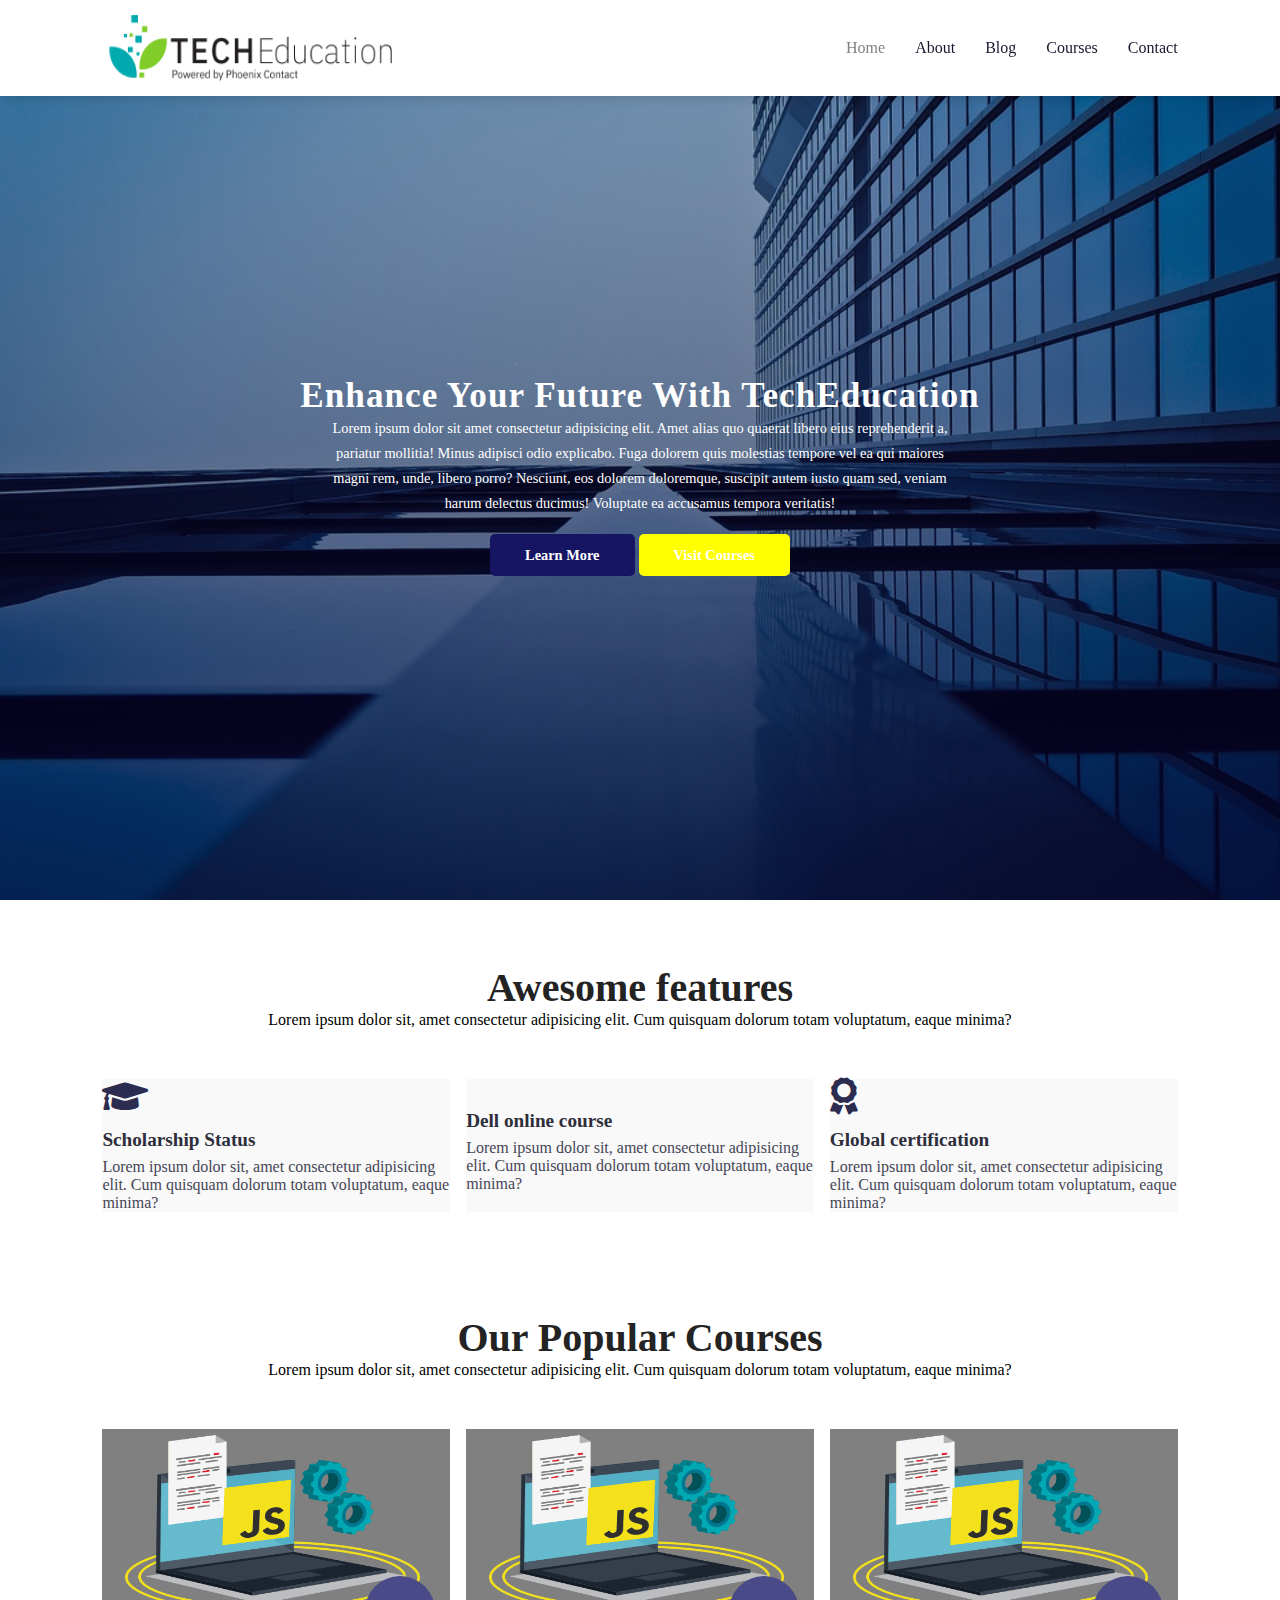
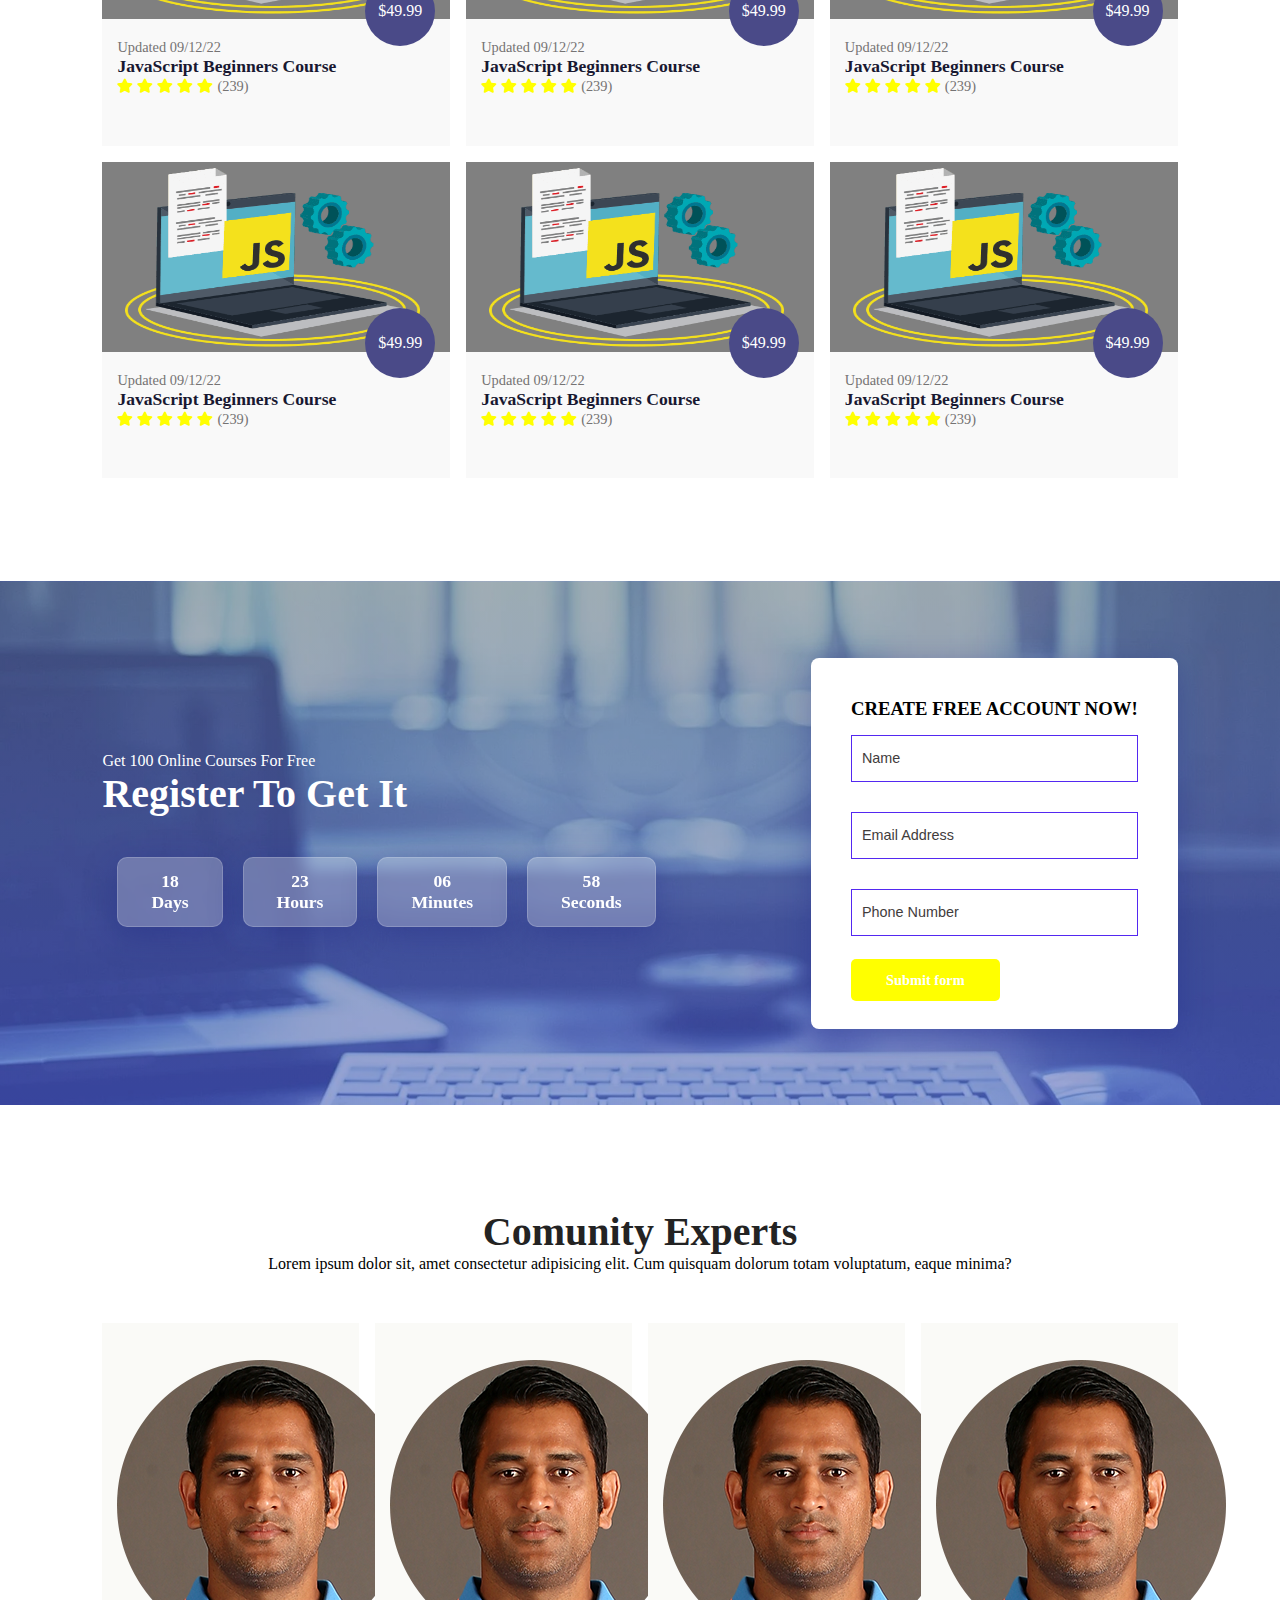
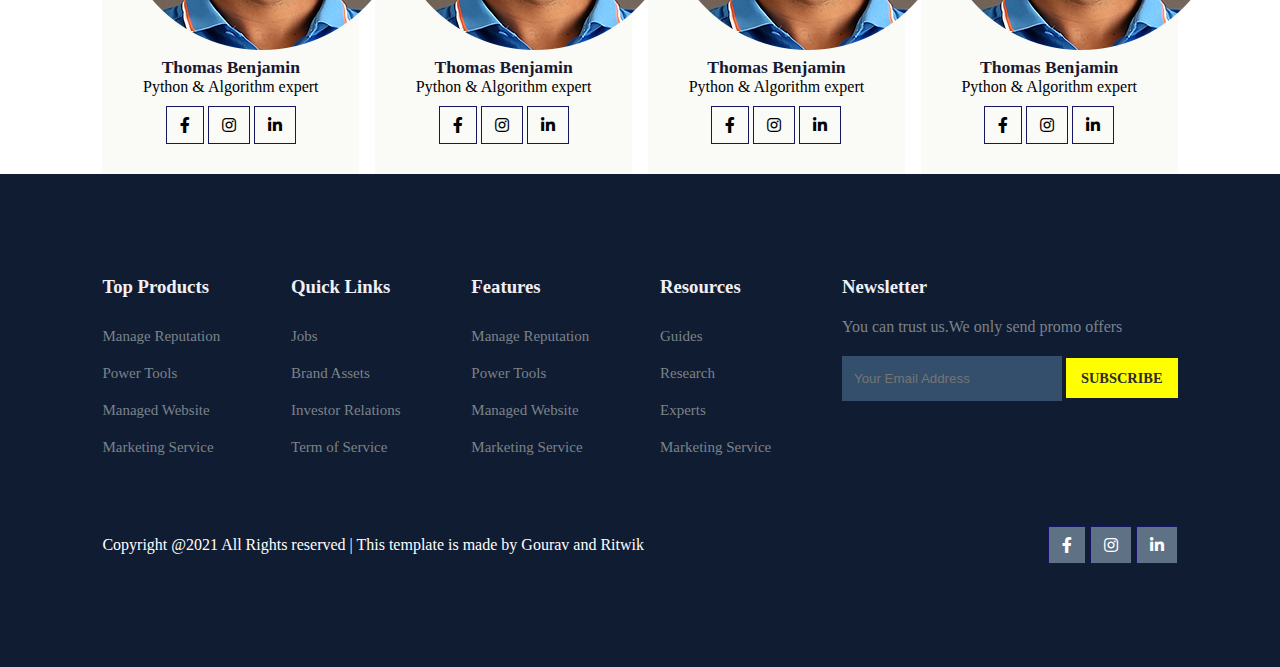
<file: index.html>
<!DOCTYPE html>
<html lang="en">
<head>
    <meta charset="UTF-8">
    <meta http-equiv="X-UA-Compatible" content="IE=edge">
    <meta name="viewport" content="width=device-width, initial-scale=1.0">
    <title>final project</title>
    <link rel="stylesheet" href="https://pro.fontawesome.com/releases/v5.10.0/css/all.css" />


    <link rel="stylesheet" href="style.css">
    <script src="https://code.jquery.com/jquery-3.6.1.min.js" integrity="sha256-o88AwQnZB+VDvE9tvIXrMQaPlFFSUTR+nldQm1LuPXQ=" crossorigin="anonymous"></script>
</head>
<body>

    <nav>
      <img src="img/logo4.jpg" alt="">
      <div class="navigation">
        <ul>
            <i id="menu-close" class="fas fa-times"></i>
            <li><a class="active" href="#">Home</a></li>
            <li><a href="about.html">About</a></li>
            <li><a href="blog.html">Blog</a></li>
            <li><a href="course.html">Courses</a></li>
            <li><a href="contact.html">Contact</a></li>
        </ul>
           <img id="menu-btn" src="img/menu.jpg" alt="">
      </div>
    </nav>
<section id="home">
    <h2>Enhance Your Future With TechEducation</h2>
    <p>
        Lorem ipsum dolor sit amet consectetur adipisicing elit. Amet alias quo quaerat libero eius reprehenderit a, pariatur mollitia! Minus adipisci odio explicabo. Fuga dolorem quis molestias tempore vel ea qui maiores magni rem, unde, libero porro? Nesciunt, eos dolorem doloremque, suscipit autem iusto quam sed, veniam harum delectus ducimus! Voluptate ea accusamus tempora veritatis!    </p>
    <div class="btn">
        <a class="blue" href="#">Learn More</a>
        <a class="yellow" href="#">Visit Courses</a>
    </div>

</section>
<section id="features">
    <h1>Awesome features</h1>
    <p>Lorem ipsum dolor sit, amet consectetur adipisicing elit. Cum quisquam dolorum totam voluptatum, eaque minima?</p>
    <div class="fea-base">
        <div class="fea-box">
            <i class="fas fa-graduation-cap"></i>
            <h3>Scholarship Status</h3>
            <p>Lorem ipsum dolor sit, amet consectetur adipisicing elit. Cum quisquam dolorum totam voluptatum, eaque minima?</p>
        </div>

        <div class="fea-box">
            <i class="fas fa-file-certificate"></i>
            <h3>Dell online course</h3>
            <p>Lorem ipsum dolor sit, amet consectetur adipisicing elit. Cum quisquam dolorum totam voluptatum, eaque minima?</p>
        </div>

        <div class="fea-box">
            <i class="fas fa-award"></i>
            <h3>Global certification</h3>
            <p>Lorem ipsum dolor sit, amet consectetur adipisicing elit. Cum quisquam dolorum totam voluptatum, eaque minima?</p>
        </div>
    </div>
</section>


<section id="course">
    <h1>Our Popular Courses</h1>
    <p>Lorem ipsum dolor sit, amet consectetur adipisicing elit. Cum quisquam dolorum totam voluptatum, eaque minima?</p>
    <div class="course-box">

        <div class="courses">
            <img src="img/js1.jpg" alt="">
            <div class="details">
                <span>Updated 09/12/22</span>
                <h6>JavaScript Beginners Course</h6>
                <div class="star">
                  <i class="fas fa-star"></i>
                  <i class="fas fa-star"></i>
                  <i class="fas fa-star"></i>
                  <i class="fas fa-star"></i>
                  <i class="fas fa-star"></i>
                  <span>(239)</span>
                </div>
            </div>
            <div class="cost">
                $49.99
            </div>
        </div>


       <div class="courses">
            <img src="img/js1.jpg" alt="">
            <div class="details">
                <span>Updated 09/12/22</span>
                <h6>JavaScript Beginners Course</h6>
                <div class="star">
                  <i class="fas fa-star"></i>
                  <i class="fas fa-star"></i>
                  <i class="fas fa-star"></i>
                  <i class="fas fa-star"></i>
                  <i class="fas fa-star"></i>
                  <span>(239)</span>
                </div>
            </div>
            <div class="cost">
                $49.99
            </div>
        </div>

        <div class="courses">
            <img src="img/js1.jpg" alt="">
            <div class="details">
                <span>Updated 09/12/22</span>
                <h6>JavaScript Beginners Course</h6>
                <div class="star">
                  <i class="fas fa-star"></i>
                  <i class="fas fa-star"></i>
                  <i class="fas fa-star"></i>
                  <i class="fas fa-star"></i>
                  <i class="fas fa-star"></i>
                  <span>(239)</span>
                </div>
            </div>
            <div class="cost">
                $49.99
            </div>
        </div>

        <div class="courses">
            <img src="img/js1.jpg" alt="">
            <div class="details">
                <span>Updated 09/12/22</span>
                <h6>JavaScript Beginners Course</h6>
                <div class="star">
                  <i class="fas fa-star"></i>
                  <i class="fas fa-star"></i>
                  <i class="fas fa-star"></i>
                  <i class="fas fa-star"></i>
                  <i class="fas fa-star"></i>
                  <span>(239)</span>
                </div>
            </div>
            <div class="cost">
                $49.99
            </div>
        </div>

        <div class="courses">
            <img src="img/js1.jpg" alt="">
            <div class="details">
                <span>Updated 09/12/22</span>
                <h6>JavaScript Beginners Course</h6>
                <div class="star">
                  <i class="fas fa-star"></i>
                  <i class="fas fa-star"></i>
                  <i class="fas fa-star"></i>
                  <i class="fas fa-star"></i>
                  <i class="fas fa-star"></i>
                  <span>(239)</span>
                </div>
            </div>
            <div class="cost">
                $49.99
            </div>
        </div>

        <div class="courses">
            <img src="img/js1.jpg" alt="">
            <div class="details">
                <span>Updated 09/12/22</span>
                <h6>JavaScript Beginners Course</h6>
                <div class="star">
                  <i class="fas fa-star"></i>
                  <i class="fas fa-star"></i>
                  <i class="fas fa-star"></i>
                  <i class="fas fa-star"></i>
                  <i class="fas fa-star"></i>
                  <span>(239)</span>
                </div>
            </div>
            <div class="cost">
                $49.99
            </div>
        </div>
    </div>
</section>


<section id="registration">
    <div class="reminder">
     <p> Get 100 Online Courses For Free</p>
     <h1>Register To Get It</h1>
     <div class="time">
    <div class="date">
        18 <br> Days
    </div>
    <div class="date">
        23 <br> Hours
    </div>
    <div class="date">
        06 <br> Minutes
    </div>
    <div class="date">
        58 <br> Seconds
    </div>
    </div>
</div>
<div class="form">
    <h3>CREATE FREE ACCOUNT NOW!</h3>
    <input type="text" placeholder="Name" name="" id="">
    <input type="text" placeholder="Email Address" name="" id="">
    <input type="text" placeholder="Phone Number" name="" id="">
    <div class="btn">
        <a class="yellow" href="#">Submit form</a>
    </div>
</div>
</section>

<section id="experts">
    <h1>Comunity Experts</h1>
    <p>Lorem ipsum dolor sit, amet consectetur adipisicing elit. Cum quisquam dolorum totam voluptatum, eaque minima?</p>
    <div class="expert-box">

        <div class="profile">
            <img src="img/exp1.webp" alt="">
            <h6>Thomas Benjamin</h6>
            <p>Python & Algorithm expert</p>
            <div class="pro-links">
                <i class="fab fa-facebook-f"></i>
                <i class="fab fa-instagram"></i>
                <i class="fab fa-linkedin-in"></i>
            </div>
        </div>

        <div class="profile">
            <img src="img/exp1.webp" alt="">
            <h6>Thomas Benjamin</h6>
            <p>Python & Algorithm expert</p>
            <div class="pro-links">
                <i class="fab fa-facebook-f"></i>
                <i class="fab fa-instagram"></i>
                <i class="fab fa-linkedin-in"></i>
            </div>
        </div>

        <div class="profile">
            <img src="img/exp1.webp" alt="">
            <h6>Thomas Benjamin</h6>
            <p>Python & Algorithm expert</p>
            <div class="pro-links">
                <i class="fab fa-facebook-f"></i>
                <i class="fab fa-instagram"></i>
                <i class="fab fa-linkedin-in"></i>
            </div>
        </div>

        <div class="profile">
            <img src="img/exp1.webp" alt="">
            <h6>Thomas Benjamin</h6>
            <p>Python & Algorithm expert</p>
            <div class="pro-links">
                <i class="fab fa-facebook-f"></i>
                <i class="fab fa-instagram"></i>
                <i class="fab fa-linkedin-in"></i>
            </div>
        </div>
    </div>
</section>

<footer>
    <div class="footer-col">
        <h3>Top Products</h3>
        <li>Manage Reputation</li>
        <li>Power Tools</li>
        <li>Managed Website</li>
        <li>Marketing Service</li>
        

    </div>

    <div class="footer-col">
        <h3>Quick Links</h3>
        <li>Jobs</li>
        <li>Brand Assets</li>
        <li>Investor Relations</li>
        <li>Term of Service</li>

    </div>

    <div class="footer-col">
        <h3>Features</h3>
        <li>Manage Reputation</li>
        <li>Power Tools</li>
        <li>Managed Website</li>
        <li>Marketing Service</li>

    </div>

    <div class="footer-col">
        <h3>Resources</h3>
        <li>Guides</li>
        <li>Research</li>
        <li>Experts</li>
        <li>Marketing Service</li>

    </div>

    <div class="footer-col">
        <h3>Newsletter</h3>
        <p>You can trust us.We only send promo offers</p>
        <div class="subscribe">
            <input type="text" placeholder="Your Email Address">
            <a href="#"class="yellow">SUBSCRIBE</a>
        </div>
    </div>

    <div class="copyright">
        <p>Copyright @2021 All Rights reserved | This template is made by Gourav and Ritwik</p>
        <div class="pro-links">
            <div class="pro-links">
                <i class="fab fa-facebook-f"></i>
                <i class="fab fa-instagram"></i>
                <i class="fab fa-linkedin-in"></i>
            </div>
        </div>
    </div>
</footer>

</body>
</html>
</file>
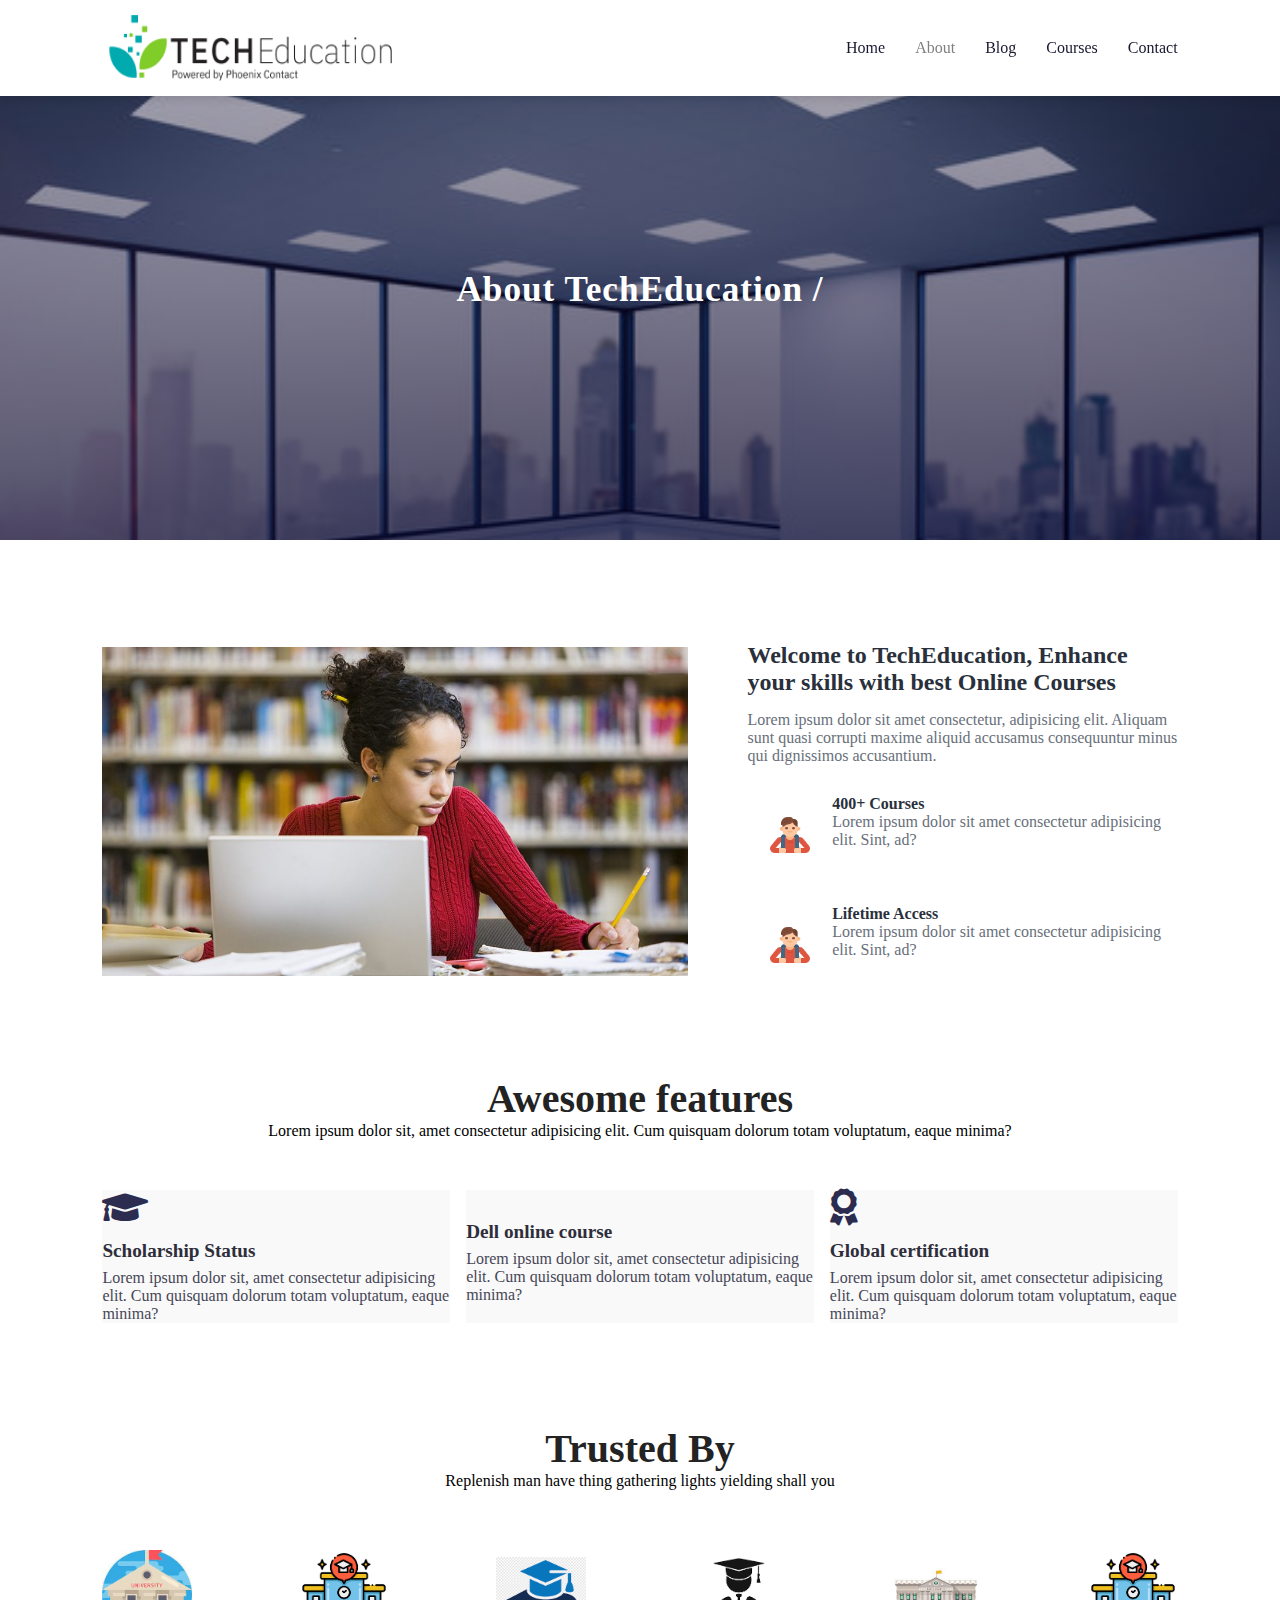
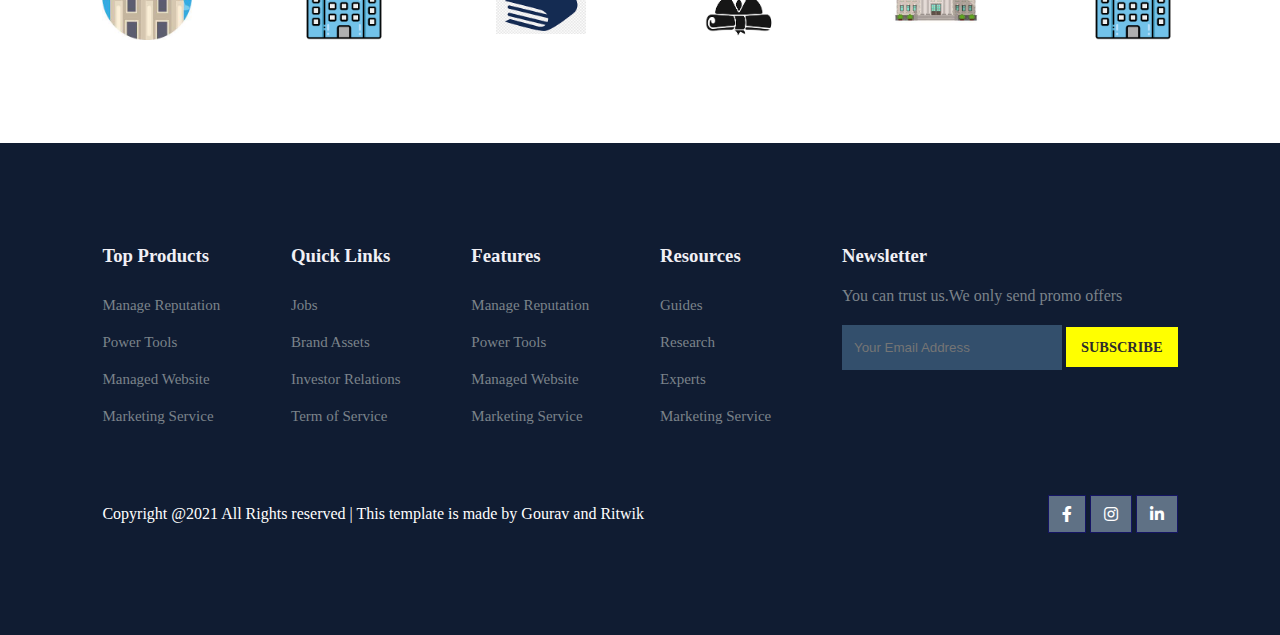
<file: about.html>
<!DOCTYPE html>
<html lang="en">
<head>
    <meta charset="UTF-8">
    <meta http-equiv="X-UA-Compatible" content="IE=edge">
    <meta name="viewport" content="width=device-width, initial-scale=1.0">
    <title>final project</title>
    <link rel="stylesheet" href="https://pro.fontawesome.com/releases/v5.10.0/css/all.css" />


    <link rel="stylesheet" href="style.css">
    <script src="https://code.jquery.com/jquery-3.6.1.min.js" integrity="sha256-o88AwQnZB+VDvE9tvIXrMQaPlFFSUTR+nldQm1LuPXQ=" crossorigin="anonymous"></script>
</head>
<body>

    <nav>
      <img src="img/logo4.jpg" alt="">
      <div class="navigation">
        <ul>
            <i id="menu-close" class="fas fa-times"></i>
            <li><a href="index.html">Home</a></li>
            <li><a class="active" href="about.html">About</a></li>
            <li><a href="blog.html">Blog</a></li>
            <li><a href="course.html">Courses</a></li>
            <li><a href="contact.html">Contact</a></li>
        </ul>
           <img id="menu-btn" src="img/menu.jpg" alt="">
      </div>
    </nav>
<section id="about-home">
    <h2>About TechEducation /</h2>

</section>

<section id="about-container">
<div class="about-img"> 
    <img src="img/a.png" alt="">
</div>

<div class="about-text"> 
    <h2> Welcome to TechEducation, Enhance your skills with best Online Courses</h2>
    <p>Lorem ipsum dolor sit amet consectetur, adipisicing elit. Aliquam sunt quasi corrupti maxime aliquid accusamus consequuntur minus qui dignissimos accusantium.</p>
    <div class="about-fe">
        <img src="img/fe1.png" alt="">
        <div class="fe-text">
            <h5>400+ Courses</h5>
            <p>Lorem ipsum dolor sit amet consectetur adipisicing elit. Sint, ad?</p>
        </div>
    </div>
    <div class="about-fe">
        <img src="img/fe1.png" alt="">
        <div class="fe-text">
            <h5>Lifetime Access</h5>
            <p>Lorem ipsum dolor sit amet consectetur adipisicing elit. Sint, ad?</p>
        </div>
    </div>
</div>
</section>


<section id="features">
    <h1>Awesome features</h1>
    <p>Lorem ipsum dolor sit, amet consectetur adipisicing elit. Cum quisquam dolorum totam voluptatum, eaque minima?</p>
    <div class="fea-base">
        <div class="fea-box">
            <i class="fas fa-graduation-cap"></i>
            <h3>Scholarship Status</h3>
            <p>Lorem ipsum dolor sit, amet consectetur adipisicing elit. Cum quisquam dolorum totam voluptatum, eaque minima?</p>
        </div>

        <div class="fea-box">
            <i class="fas fa-file-certificate"></i>
            <h3>Dell online course</h3>
            <p>Lorem ipsum dolor sit, amet consectetur adipisicing elit. Cum quisquam dolorum totam voluptatum, eaque minima?</p>
        </div>

        <div class="fea-box">
            <i class="fas fa-award"></i>
            <h3>Global certification</h3>
            <p>Lorem ipsum dolor sit, amet consectetur adipisicing elit. Cum quisquam dolorum totam voluptatum, eaque minima?</p>
        </div>
    </div>
</section>

<section id="trust">
    <h1>Trusted By</h1>
    <p>Replenish man have thing gathering lights yielding shall you </p>
    <div class="trust-img">
        <img src="img/trust1.jpg" alt="">
        <img src="img/trust2.jpg" alt="">
        <img src="img/trust3.jpg" alt="">
        <img src="img/trust4.jpg" alt="">
        <img src="img/trust5.jpg" alt="">
        <img src="img/trust2.jpg" alt="">
    </div>
</section>

<footer>
    <div class="footer-col">
        <h3>Top Products</h3>
        <li>Manage Reputation</li>
        <li>Power Tools</li>
        <li>Managed Website</li>
        <li>Marketing Service</li>
        

    </div>

    <div class="footer-col">
        <h3>Quick Links</h3>
        <li>Jobs</li>
        <li>Brand Assets</li>
        <li>Investor Relations</li>
        <li>Term of Service</li>

    </div>

    <div class="footer-col">
        <h3>Features</h3>
        <li>Manage Reputation</li>
        <li>Power Tools</li>
        <li>Managed Website</li>
        <li>Marketing Service</li>

    </div>

    <div class="footer-col">
        <h3>Resources</h3>
        <li>Guides</li>
        <li>Research</li>
        <li>Experts</li>
        <li>Marketing Service</li>

    </div>

    <div class="footer-col">
        <h3>Newsletter</h3>
        <p>You can trust us.We only send promo offers</p>
        <div class="subscribe">
            <input type="text" placeholder="Your Email Address">
            <a href="#"class="yellow">SUBSCRIBE</a>
        </div>
    </div>

    <div class="copyright">
        <p>Copyright @2021 All Rights reserved | This template is made by Gourav and Ritwik</p>
        <div class="pro-links">
            <div class="pro-links">
                <i class="fab fa-facebook-f"></i>
                <i class="fab fa-instagram"></i>
                <i class="fab fa-linkedin-in"></i>
            </div>
        </div>
    </div>
</footer>


</body>
</html>
</file>
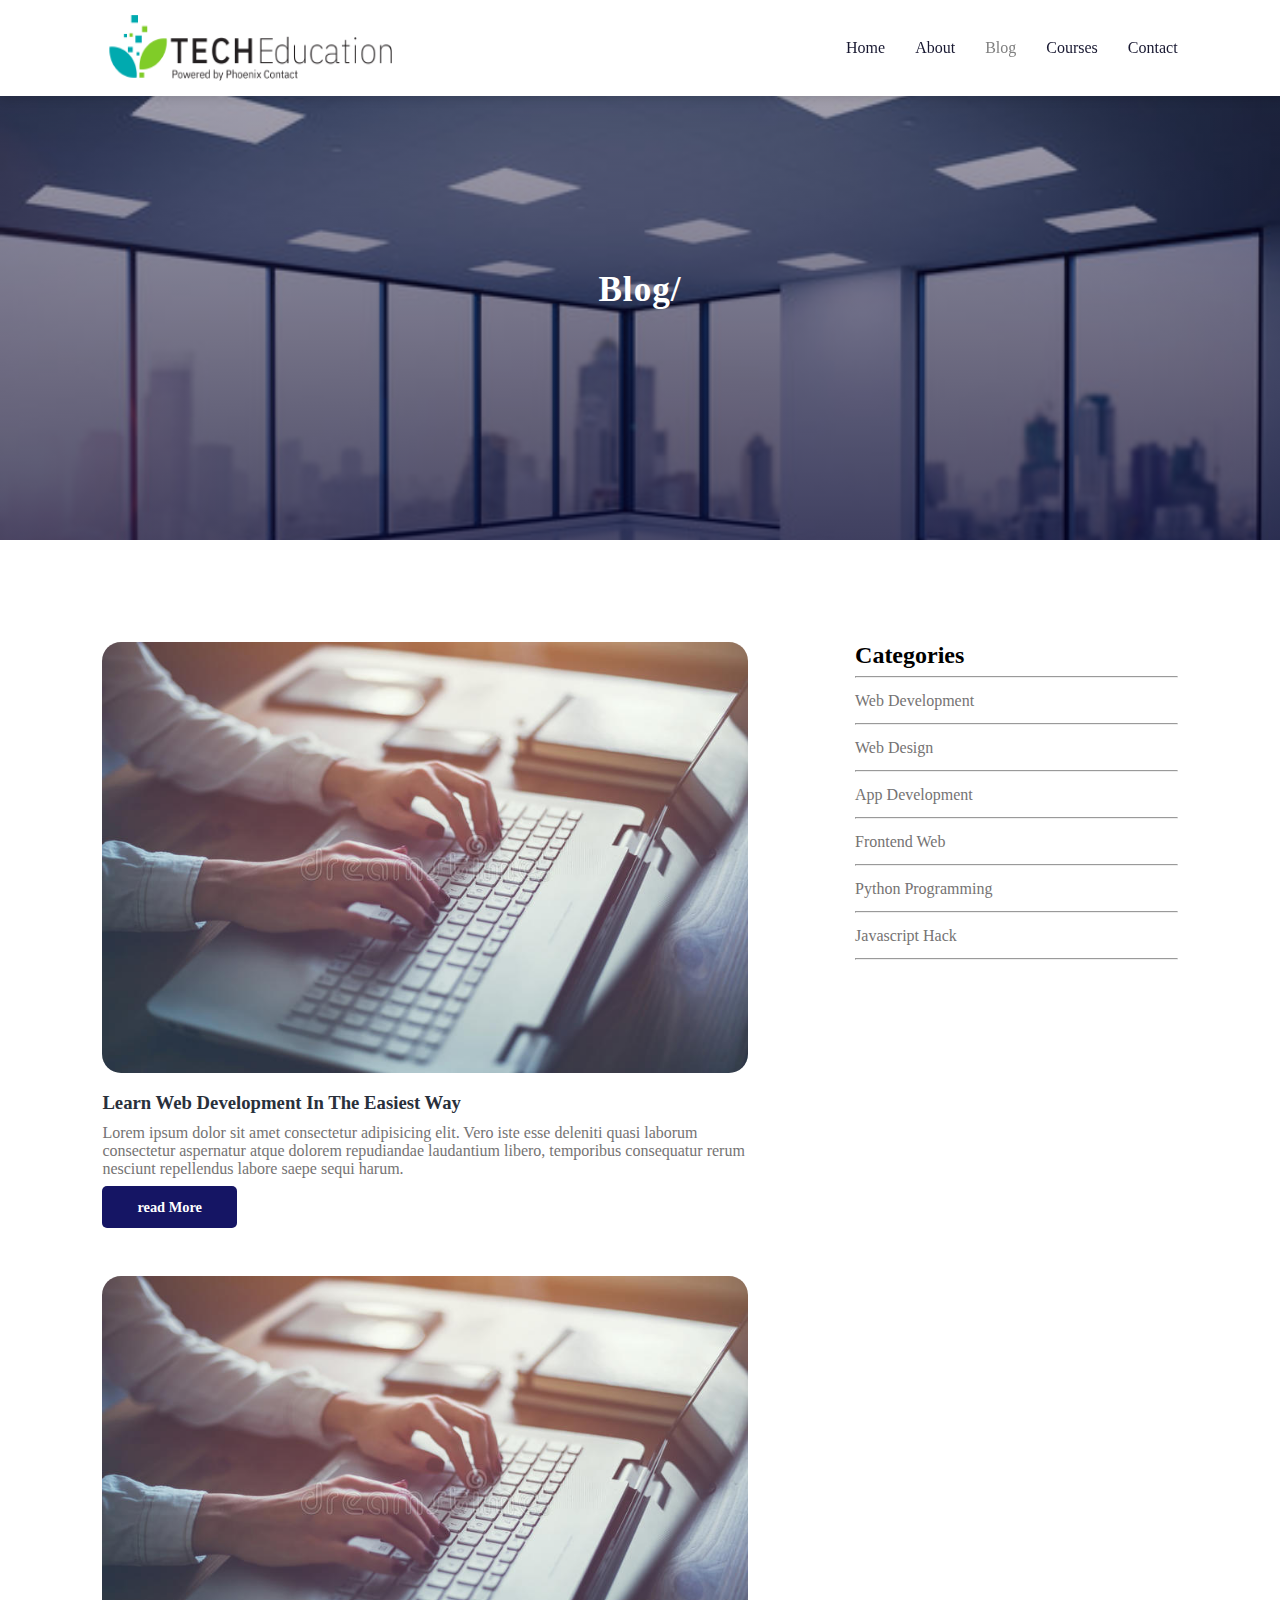
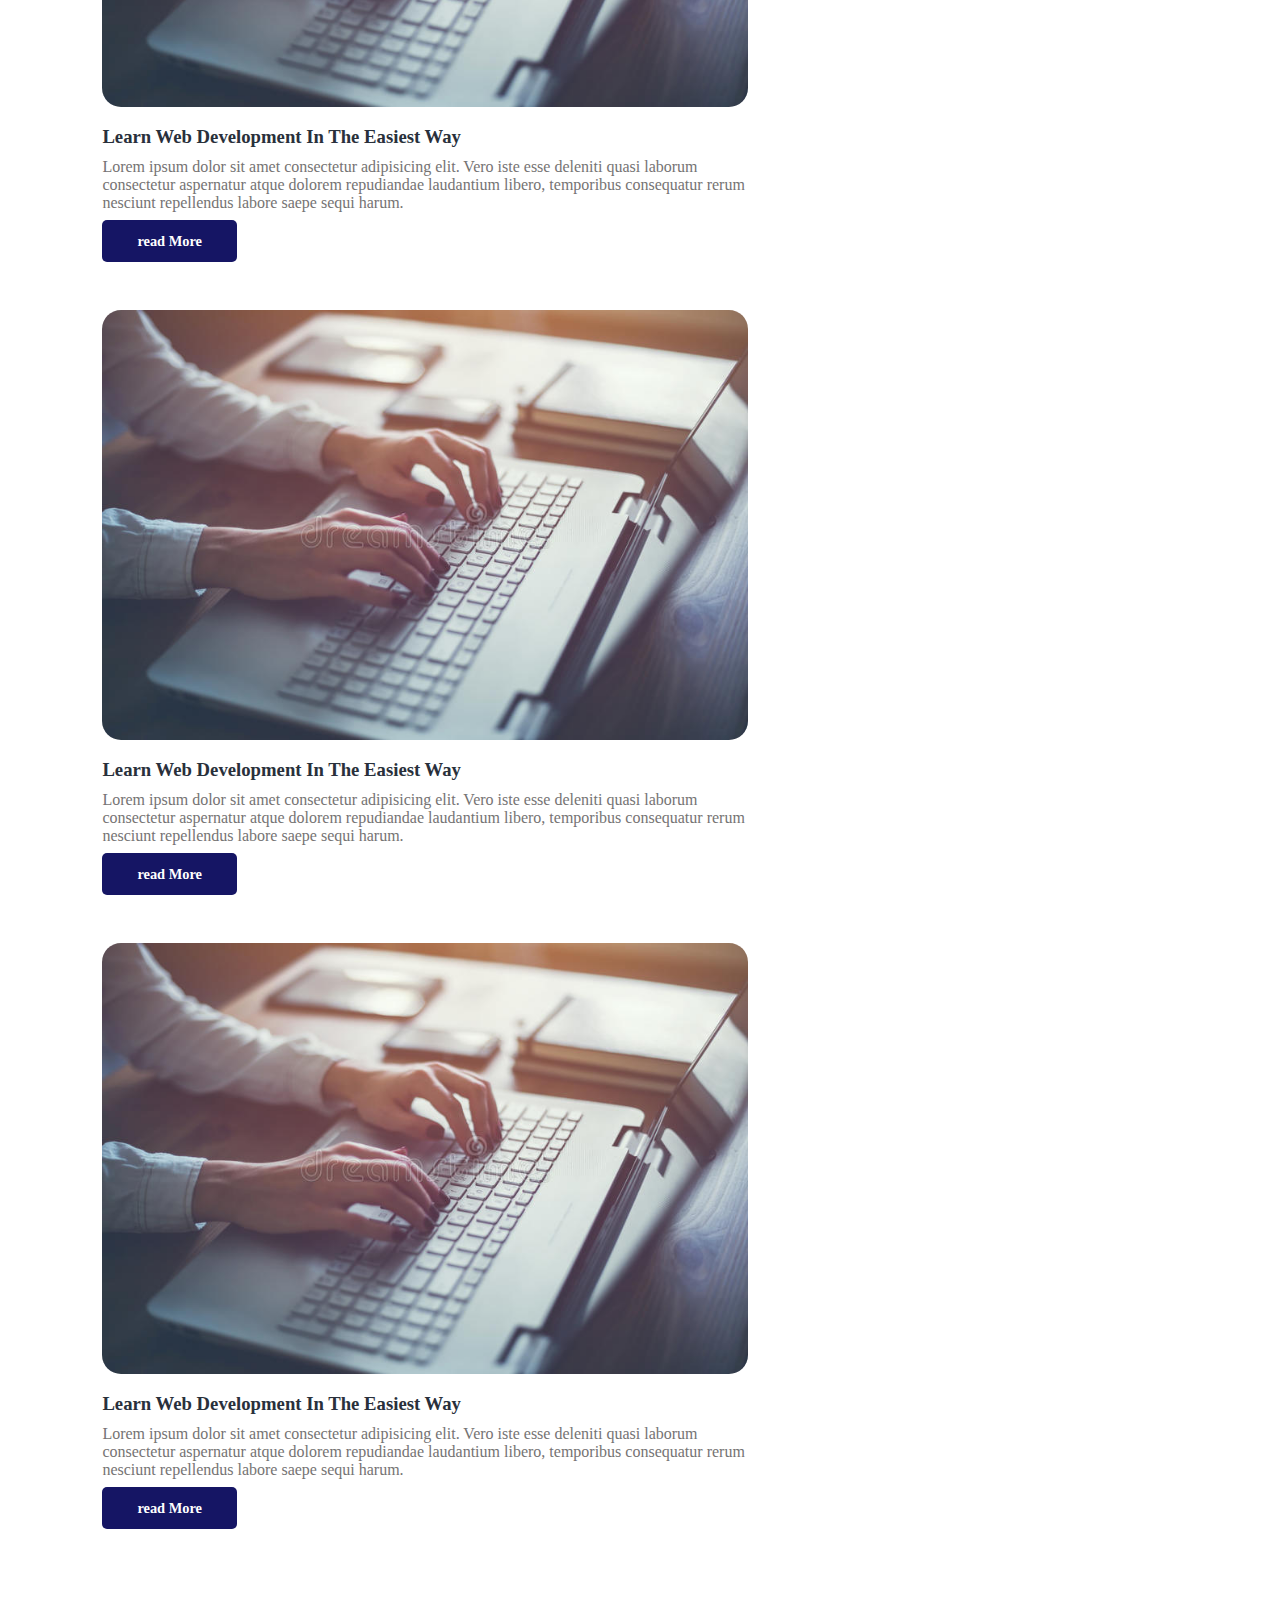
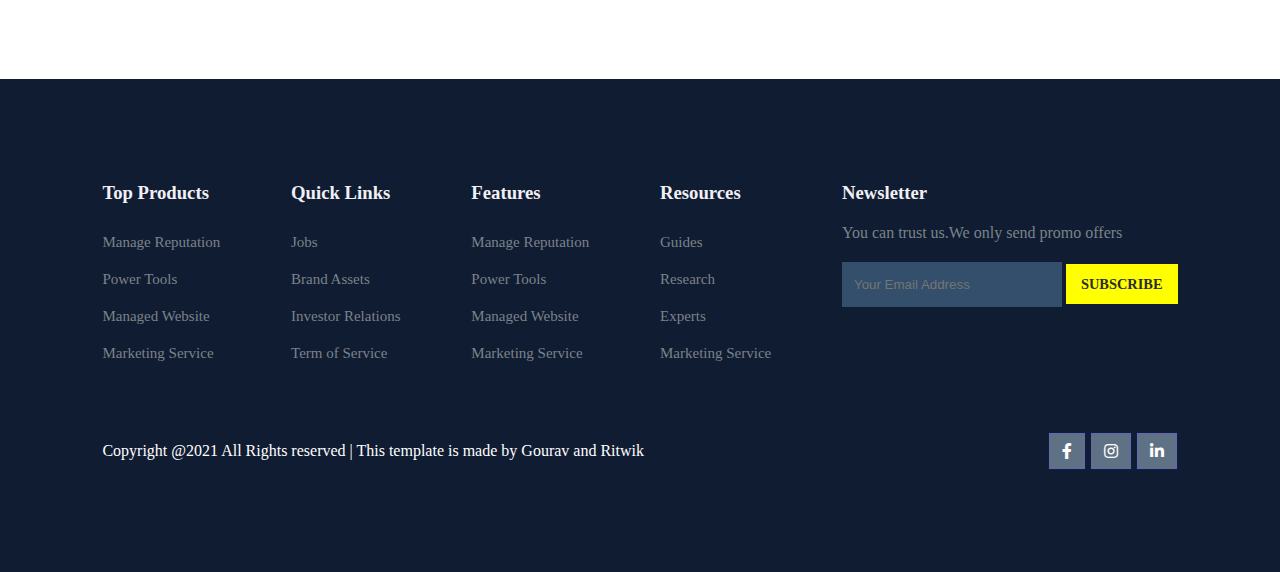
<file: blog.html>
<!DOCTYPE html>
<html lang="en">
<head>
    <meta charset="UTF-8">
    <meta http-equiv="X-UA-Compatible" content="IE=edge">
    <meta name="viewport" content="width=device-width, initial-scale=1.0">
    <title>final project</title>
    <link rel="stylesheet" href="https://pro.fontawesome.com/releases/v5.10.0/css/all.css" />


    <link rel="stylesheet" href="style.css">
    <script src="https://code.jquery.com/jquery-3.6.1.min.js" integrity="sha256-o88AwQnZB+VDvE9tvIXrMQaPlFFSUTR+nldQm1LuPXQ=" crossorigin="anonymous"></script>
</head>
<body>

    <nav>
      <img src="img/logo4.jpg" alt="">
      <div class="navigation">
        <ul>
            <i id="menu-close" class="fas fa-times"></i>
            <li><a href="index.html">Home</a></li>
            <li><a  href="about.html">About</a></li>
            <li><a class="active" href="blog.html">Blog</a></li>
            <li><a href="course.html">Courses</a></li>
            <li><a href="contact.html">Contact</a></li>
        </ul>
           <img id="menu-btn" src="img/menu.jpg" alt="">
      </div>
    </nav>
<section id="about-home">
    <h2>Blog/</h2>

</section>

<section id="blog-container">
   <div class="blogs">
      <div class="post">
          <img src="img/blog.jpg" alt="">
          <h3>Learn Web Development In The Easiest Way</h3>
          <p>Lorem ipsum dolor sit amet consectetur adipisicing elit. Vero iste esse deleniti quasi laborum consectetur aspernatur atque dolorem repudiandae laudantium libero, temporibus consequatur rerum nesciunt repellendus labore saepe sequi harum.</p>
          <a href="post.html">read More</a> 
        </div>

        <div class="post">
            <img src="img/blog.jpg" alt="">
            <h3>Learn Web Development In The Easiest Way</h3>
            <p>Lorem ipsum dolor sit amet consectetur adipisicing elit. Vero iste esse deleniti quasi laborum consectetur aspernatur atque dolorem repudiandae laudantium libero, temporibus consequatur rerum nesciunt repellendus labore saepe sequi harum.</p>
            <a href="#">read More</a> 
          </div>

          
          <div class="post">
            <img src="img/blog.jpg" alt="">
            <h3>Learn Web Development In The Easiest Way</h3>
            <p>Lorem ipsum dolor sit amet consectetur adipisicing elit. Vero iste esse deleniti quasi laborum consectetur aspernatur atque dolorem repudiandae laudantium libero, temporibus consequatur rerum nesciunt repellendus labore saepe sequi harum.</p>
            <a href="#">read More</a> 
          </div>

          
          <div class="post">
            <img src="img/blog.jpg" alt="">
            <h3>Learn Web Development In The Easiest Way</h3>
            <p>Lorem ipsum dolor sit amet consectetur adipisicing elit. Vero iste esse deleniti quasi laborum consectetur aspernatur atque dolorem repudiandae laudantium libero, temporibus consequatur rerum nesciunt repellendus labore saepe sequi harum.</p>
            <a href="#">read More</a> 
          </div>
  

   </div>

   <div class="cate">
       <h2>Categories</h2>
       <hr>
       <a href="#">Web Development</a>
       <hr>
       <a href="#">Web Design</a>
       <hr>
       <a href="#">App Development</a>
       <hr>
       <a href="#">Frontend Web </a>
       <hr>
       <a href="#">Python Programming</a>
       <hr>
       <a href="#">Javascript Hack</a>
       <hr>


   </div>
</section>


<footer>
    <div class="footer-col">
        <h3>Top Products</h3>
        <li>Manage Reputation</li>
        <li>Power Tools</li>
        <li>Managed Website</li>
        <li>Marketing Service</li>
        

    </div>

    <div class="footer-col">
        <h3>Quick Links</h3>
        <li>Jobs</li>
        <li>Brand Assets</li>
        <li>Investor Relations</li>
        <li>Term of Service</li>

    </div>

    <div class="footer-col">
        <h3>Features</h3>
        <li>Manage Reputation</li>
        <li>Power Tools</li>
        <li>Managed Website</li>
        <li>Marketing Service</li>

    </div>

    <div class="footer-col">
        <h3>Resources</h3>
        <li>Guides</li>
        <li>Research</li>
        <li>Experts</li>
        <li>Marketing Service</li>

    </div>

    <div class="footer-col">
        <h3>Newsletter</h3>
        <p>You can trust us.We only send promo offers</p>
        <div class="subscribe">
            <input type="text" placeholder="Your Email Address">
            <a href="#"class="yellow">SUBSCRIBE</a>
        </div>
    </div>

    <div class="copyright">
        <p>Copyright @2021 All Rights reserved | This template is made by Gourav and Ritwik</p>
        <div class="pro-links">
            <div class="pro-links">
                <i class="fab fa-facebook-f"></i>
                <i class="fab fa-instagram"></i>
                <i class="fab fa-linkedin-in"></i>
            </div>
        </div>
    </div>
</footer>

</body>
</html>
</file>
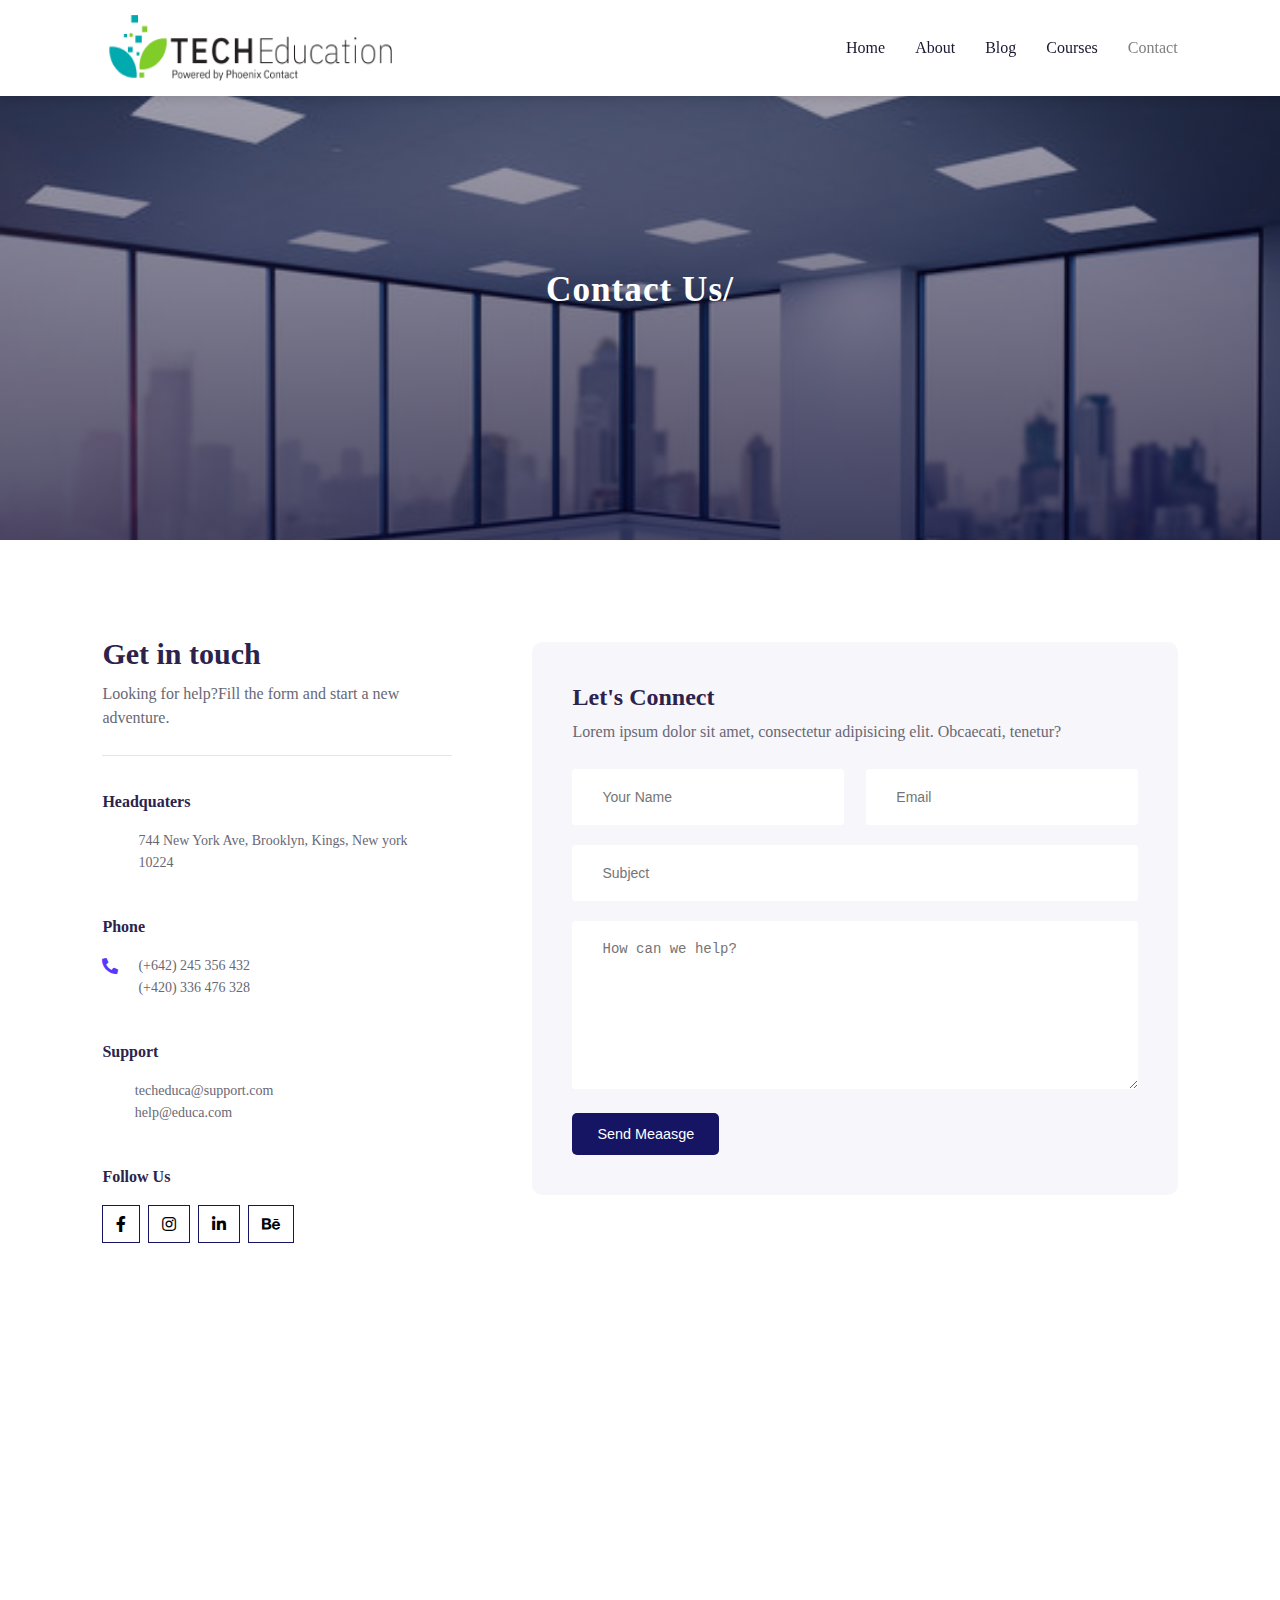
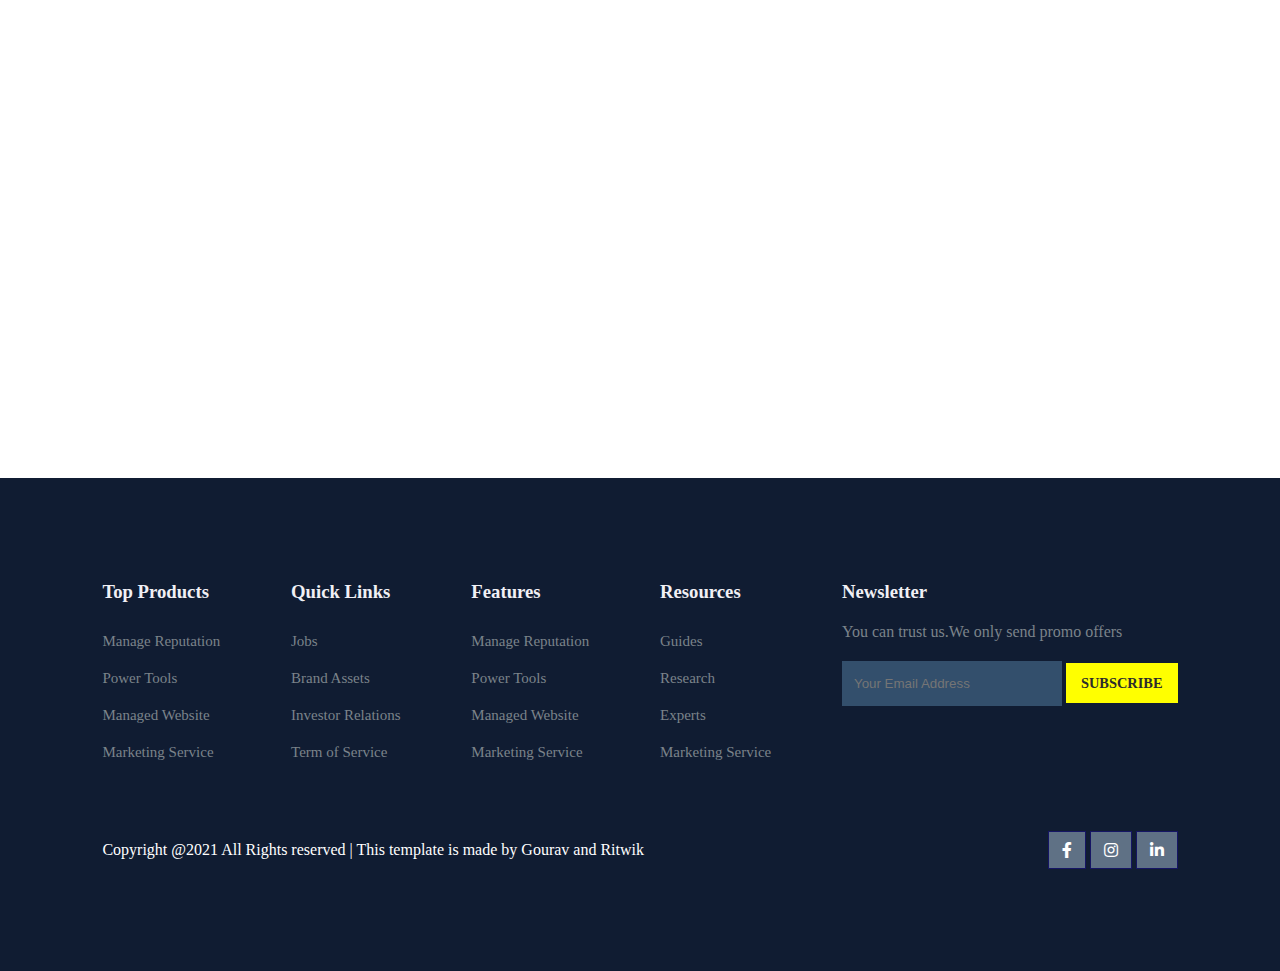
<file: contact.html>
<!DOCTYPE html>
<html lang="en">
<head>
    <meta charset="UTF-8">
    <meta http-equiv="X-UA-Compatible" content="IE=edge">
    <meta name="viewport" content="width=device-width, initial-scale=1.0">
    <title>final project</title>
    <link rel="stylesheet" href="https://pro.fontawesome.com/releases/v5.10.0/css/all.css" />


    <link rel="stylesheet" href="style.css">
    <script src="https://code.jquery.com/jquery-3.6.1.min.js" integrity="sha256-o88AwQnZB+VDvE9tvIXrMQaPlFFSUTR+nldQm1LuPXQ=" crossorigin="anonymous"></script>
</head>
<body>

    <nav> 
      <img src="img/logo4.jpg" alt="">
      <div class="navigation">
        <ul>
            <i id="menu-close" class="fas fa-times"></i>
            <li><a href="index.html">Home</a></li>
            <li><a href="about.html">About</a></li>
            <li><a href="blog.html">Blog</a></li>
            <li><a href="course.html">Courses</a></li>
            <li><a class="active" href="contact.html">Contact</a></li>
        </ul>
           <img id="menu-btn" src="img/menu.jpg" alt="">
      </div>
    </nav>
<section id="about-home">
    <h2>Contact Us/</h2>

</section>

<section id="contact">
    <div class="getin">
        <h2>Get in touch</h2>
        <p>Looking for help?Fill the form and start a new adventure.</p>
        <div class="getin-details">
            <h3>Headquaters</h3>
            <div>
                <i class="far fa-home get"></i>
                <p>744 New York Ave, Brooklyn, Kings, New york <br>
                    10224</p>
            </div>

            <h3>Phone</h3>
            <div>
                <i class="fas fa-phone-alt get"></i>
                <p>(+642) 245 356 432 <br>
                   (+420) 336 476 328
                </p>
            </div>

            <h3>Support</h3>
            <div>
                <i class="fal fa-envelope-open-text get"></i>
                <p>techeduca@support.com <br> help@educa.com</p>
            </div>

            <h3>Follow Us</h3>
            <div class="pro-links">
                <i class="fab fa-facebook-f"></i>
                <i class="fab fa-instagram"></i>
                <i class="fab fa-linkedin-in"></i>
                <i class="fab fa-behance"></i>
            </div>

        </div>

    </div>
    <div class="form">
         <h4>Let's Connect</h4>
         <p>Lorem ipsum dolor sit amet, consectetur adipisicing elit. Obcaecati, tenetur?</p>

         <div class="form-row">
            <input type="text" placeholder="Your Name">
            <input type="text" placeholder="Email">
         </div>

         <div class="form-col">
            <input type="text" placeholder="Subject">
         </div>


         <div class="form-col">
            <textarea name="" id="" cols="30" rows="8" placeholder="How can we help?"></textarea>
         </div>

         <div class="form-row">
            <button>Send Meaasge</button>
         </div>
    </div>
</section>

<section id="map">
    <iframe src="https://www.google.com/maps/embed?pb=!1m18!1m12!1m3!1d15272182.726027898!2d73.69968851892529!3d20.84945741075149!2m3!1f0!2f0!3f0!3m2!1i1024!2i768!4f13.1!3m3!1m2!1s0x30635ff06b92b791%3A0xd78c4fa1854213a6!2sIndia!5e0!3m2!1sen!2sin!4v1671345909157!5m2!1sen!2sin" style="border:0;" allowfullscreen="" loading="lazy" referrerpolicy="no-referrer-when-downgrade"></iframe>
</section>




<footer>
    <div class="footer-col">
        <h3>Top Products</h3>
        <li>Manage Reputation</li>
        <li>Power Tools</li>
        <li>Managed Website</li>
        <li>Marketing Service</li>
        

    </div>

    <div class="footer-col">
        <h3>Quick Links</h3>
        <li>Jobs</li>
        <li>Brand Assets</li>
        <li>Investor Relations</li>
        <li>Term of Service</li>

    </div>

    <div class="footer-col">
        <h3>Features</h3>
        <li>Manage Reputation</li>
        <li>Power Tools</li>
        <li>Managed Website</li>
        <li>Marketing Service</li>

    </div>

    <div class="footer-col">
        <h3>Resources</h3>
        <li>Guides</li>
        <li>Research</li>
        <li>Experts</li>
        <li>Marketing Service</li>

    </div>

    <div class="footer-col">
        <h3>Newsletter</h3>
        <p>You can trust us.We only send promo offers</p>
        <div class="subscribe">
            <input type="text" placeholder="Your Email Address">
            <a href="#"class="yellow">SUBSCRIBE</a>
        </div>
    </div>

    <div class="copyright">
        <p>Copyright @2021 All Rights reserved | This template is made by Gourav and Ritwik</p>
        <div class="pro-links">
            <div class="pro-links">
                <i class="fab fa-facebook-f"></i>
                <i class="fab fa-instagram"></i>
                <i class="fab fa-linkedin-in"></i>
            </div>
        </div>
    </div>
</footer>



</body>
</html>
</file>
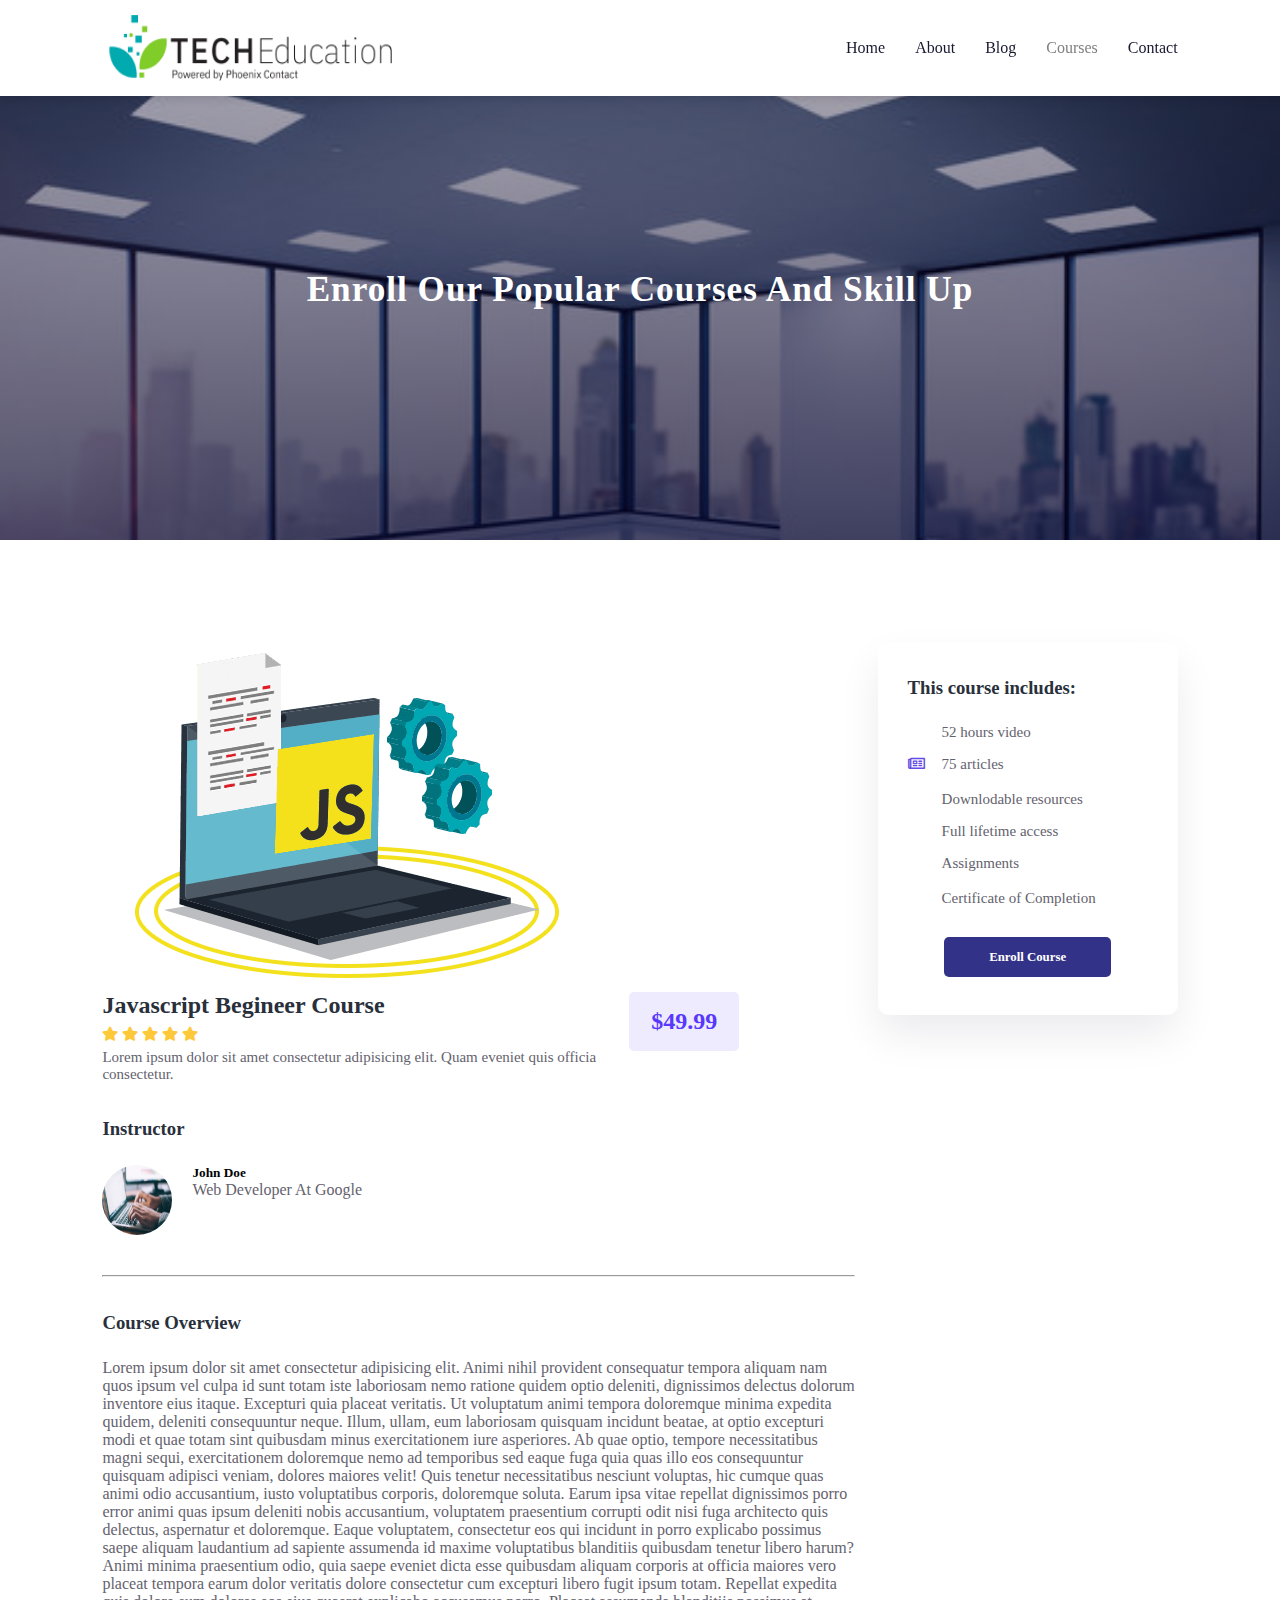
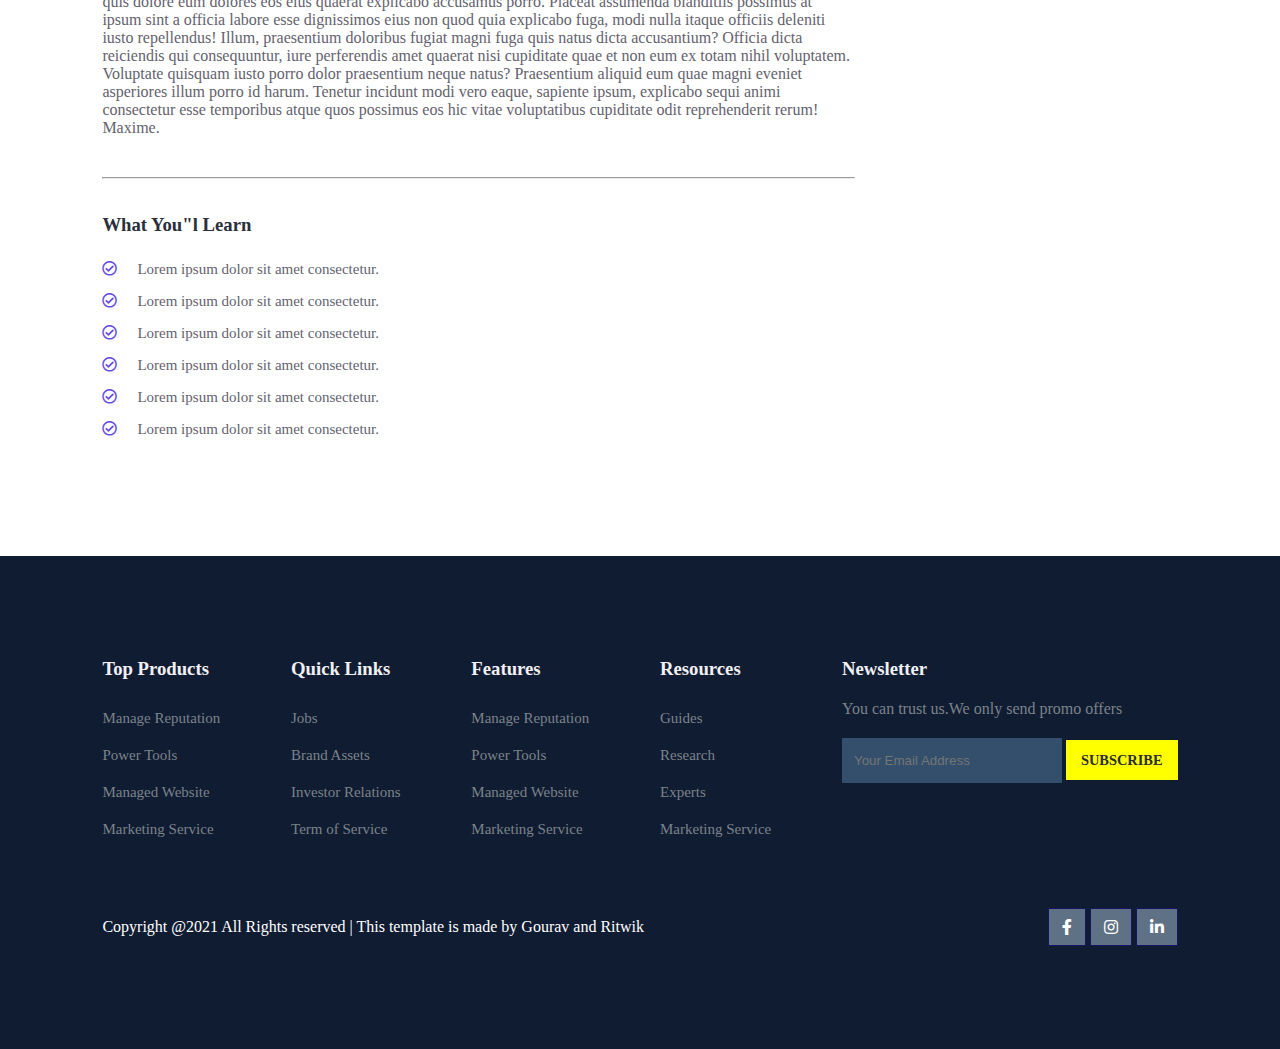
<file: course-inner.html>
<!DOCTYPE html>
<html lang="en">
<head>
    <meta charset="UTF-8">
    <meta http-equiv="X-UA-Compatible" content="IE=edge">
    <meta name="viewport" content="width=device-width, initial-scale=1.0">
    <title>final project</title>
    <link rel="stylesheet" href="https://pro.fontawesome.com/releases/v5.10.0/css/all.css" />


    <link rel="stylesheet" href="style.css">
    <script src="https://code.jquery.com/jquery-3.6.1.min.js" integrity="sha256-o88AwQnZB+VDvE9tvIXrMQaPlFFSUTR+nldQm1LuPXQ=" crossorigin="anonymous"></script>
</head>
<body>

    <nav>
      <img src="img/logo4.jpg" alt="">
      <div class="navigation">
        <ul>
            <i id="menu-close" class="fas fa-times"></i>
            <li><a href="index.html">Home</a></li>
            <li><a href="about.html">About</a></li>
            <li><a href="blog.html">Blog</a></li>
            <li><a class="active" href="course.html">Courses</a></li>
            <li><a href="contact.html">Contact</a></li>
        </ul>
           <img id="menu-btn" src="img/menu.jpg" alt="">
      </div>
    </nav>
<section id="about-home">
    <h2>Enroll Our Popular Courses And Skill Up</h2>

</section>

<section id="course-inner">
    <div class="overview">
        <img clas="course-img" src="img/js1.jpg" alt="">
        <div class="course-head">
            <div class="c-name">
                <h2>Javascript Begineer Course</h2>
                <div class="star">
                    <i class="fas fa-star"></i>
                    <i class="fas fa-star"></i>
                    <i class="fas fa-star"></i>
                    <i class="fas fa-star"></i>
                    <i class="fas fa-star"></i>
                </div>

                <p>Lorem ipsum dolor sit amet consectetur adipisicing elit. Quam eveniet quis officia consectetur.</p>
            </div>
            <span>$49.99</span>
        </div>
        <h3>Instructor</h3>
        <div class="tutor">
            <img src="img/a1.jpg" alt="">
            <div class="tutor-det">
                <h5>John Doe</h5>
                <p>Web Developer At Google</p>
            </div>
        </div>
        <hr>
        <h3>Course Overview</h3>
        <p>Lorem ipsum dolor sit amet consectetur adipisicing elit. Animi nihil provident consequatur tempora aliquam nam quos ipsum vel culpa id sunt totam iste laboriosam nemo ratione quidem optio deleniti, dignissimos delectus dolorum inventore eius itaque. Excepturi quia placeat veritatis. Ut voluptatum animi tempora doloremque minima expedita quidem, deleniti consequuntur neque. Illum, ullam, eum laboriosam quisquam incidunt beatae, at optio excepturi modi et quae totam sint quibusdam minus exercitationem iure asperiores. Ab quae optio, tempore necessitatibus magni sequi, exercitationem doloremque nemo ad temporibus sed eaque fuga quia quas illo eos consequuntur quisquam adipisci veniam, dolores maiores velit! Quis tenetur necessitatibus nesciunt voluptas, hic cumque quas animi odio accusantium, iusto voluptatibus corporis, doloremque soluta. Earum ipsa vitae repellat dignissimos porro error animi quas ipsum deleniti nobis accusantium, voluptatem praesentium corrupti odit nisi fuga architecto quis delectus, aspernatur et doloremque. Eaque voluptatem, consectetur eos qui incidunt in porro explicabo possimus saepe aliquam laudantium ad sapiente assumenda id maxime voluptatibus blanditiis quibusdam tenetur libero harum? Animi minima praesentium odio, quia saepe eveniet dicta esse quibusdam aliquam corporis at officia maiores vero placeat tempora earum dolor veritatis dolore consectetur cum excepturi libero fugit ipsum totam. Repellat expedita quis dolore eum dolores eos eius quaerat explicabo accusamus porro. Placeat assumenda blanditiis possimus at ipsum sint a officia labore esse dignissimos eius non quod quia explicabo fuga, modi nulla itaque officiis deleniti iusto repellendus! Illum, praesentium doloribus fugiat magni fuga quis natus dicta accusantium? Officia dicta reiciendis qui consequuntur, iure perferendis amet quaerat nisi cupiditate quae et non eum ex totam nihil voluptatem. Voluptate quisquam iusto porro dolor praesentium neque natus? Praesentium aliquid eum quae magni eveniet asperiores illum porro id harum. Tenetur incidunt modi vero eaque, sapiente ipsum, explicabo sequi animi consectetur esse temporibus atque quos possimus eos hic vitae voluptatibus cupiditate odit reprehenderit rerum! Maxime.</p>
        <hr>
        <h3>What You"l Learn</h3> 
        <div class="learn">
            <p><i class="far fa-check-circle"></i>Lorem ipsum dolor sit amet consectetur.</p>
            <p><i class="far fa-check-circle"></i>Lorem ipsum dolor sit amet consectetur.</p>
            <p><i class="far fa-check-circle"></i>Lorem ipsum dolor sit amet consectetur.</p>
            <p><i class="far fa-check-circle"></i>Lorem ipsum dolor sit amet consectetur.</p>
            <p><i class="far fa-check-circle"></i>Lorem ipsum dolor sit amet consectetur.</p>
            <p><i class="far fa-check-circle"></i>Lorem ipsum dolor sit amet consectetur.</p>
        </div>     
    </div>

    <div class="enroll">
        <h3>This course includes:</h3>
        <p><i class="far fa-video"></i>52 hours video</p>
        <p><i class="far fa-newspaper"></i>75 articles</p>
        <p><i class="far fa-cloud-download"></i>Downlodable resources</p>
        <p><i class="far fa-infinity"></i>Full lifetime access</p>            
        <p><i class="far fa-paperclip"></i>Assignments</p>
        <p><i class="far fa-trophy-alt"></i>Certificate of Completion</p>
        <div class="enroll-btn">
            <a class="blue" href="#">Enroll Course</a>
        </div>
    </div>
</section>


<footer>
    <div class="footer-col">
        <h3>Top Products</h3>
        <li>Manage Reputation</li>
        <li>Power Tools</li>
        <li>Managed Website</li>
        <li>Marketing Service</li>
        

    </div>

    <div class="footer-col">
        <h3>Quick Links</h3>
        <li>Jobs</li>
        <li>Brand Assets</li>
        <li>Investor Relations</li>
        <li>Term of Service</li>

    </div>

    <div class="footer-col">
        <h3>Features</h3>
        <li>Manage Reputation</li>
        <li>Power Tools</li>
        <li>Managed Website</li>
        <li>Marketing Service</li>

    </div>

    <div class="footer-col">
        <h3>Resources</h3>
        <li>Guides</li>
        <li>Research</li>
        <li>Experts</li>
        <li>Marketing Service</li>

    </div>

    <div class="footer-col">
        <h3>Newsletter</h3>
        <p>You can trust us.We only send promo offers</p>
        <div class="subscribe">
            <input type="text" placeholder="Your Email Address">
            <a href="#"class="yellow">SUBSCRIBE</a>
        </div>
    </div>

    <div class="copyright">
        <p>Copyright @2021 All Rights reserved | This template is made by Gourav and Ritwik</p>
        <div class="pro-links">
            <div class="pro-links">
                <i class="fab fa-facebook-f"></i>
                <i class="fab fa-instagram"></i>
                <i class="fab fa-linkedin-in"></i>
            </div>
        </div>
    </div>
</footer>


</body>
</html>
</file>
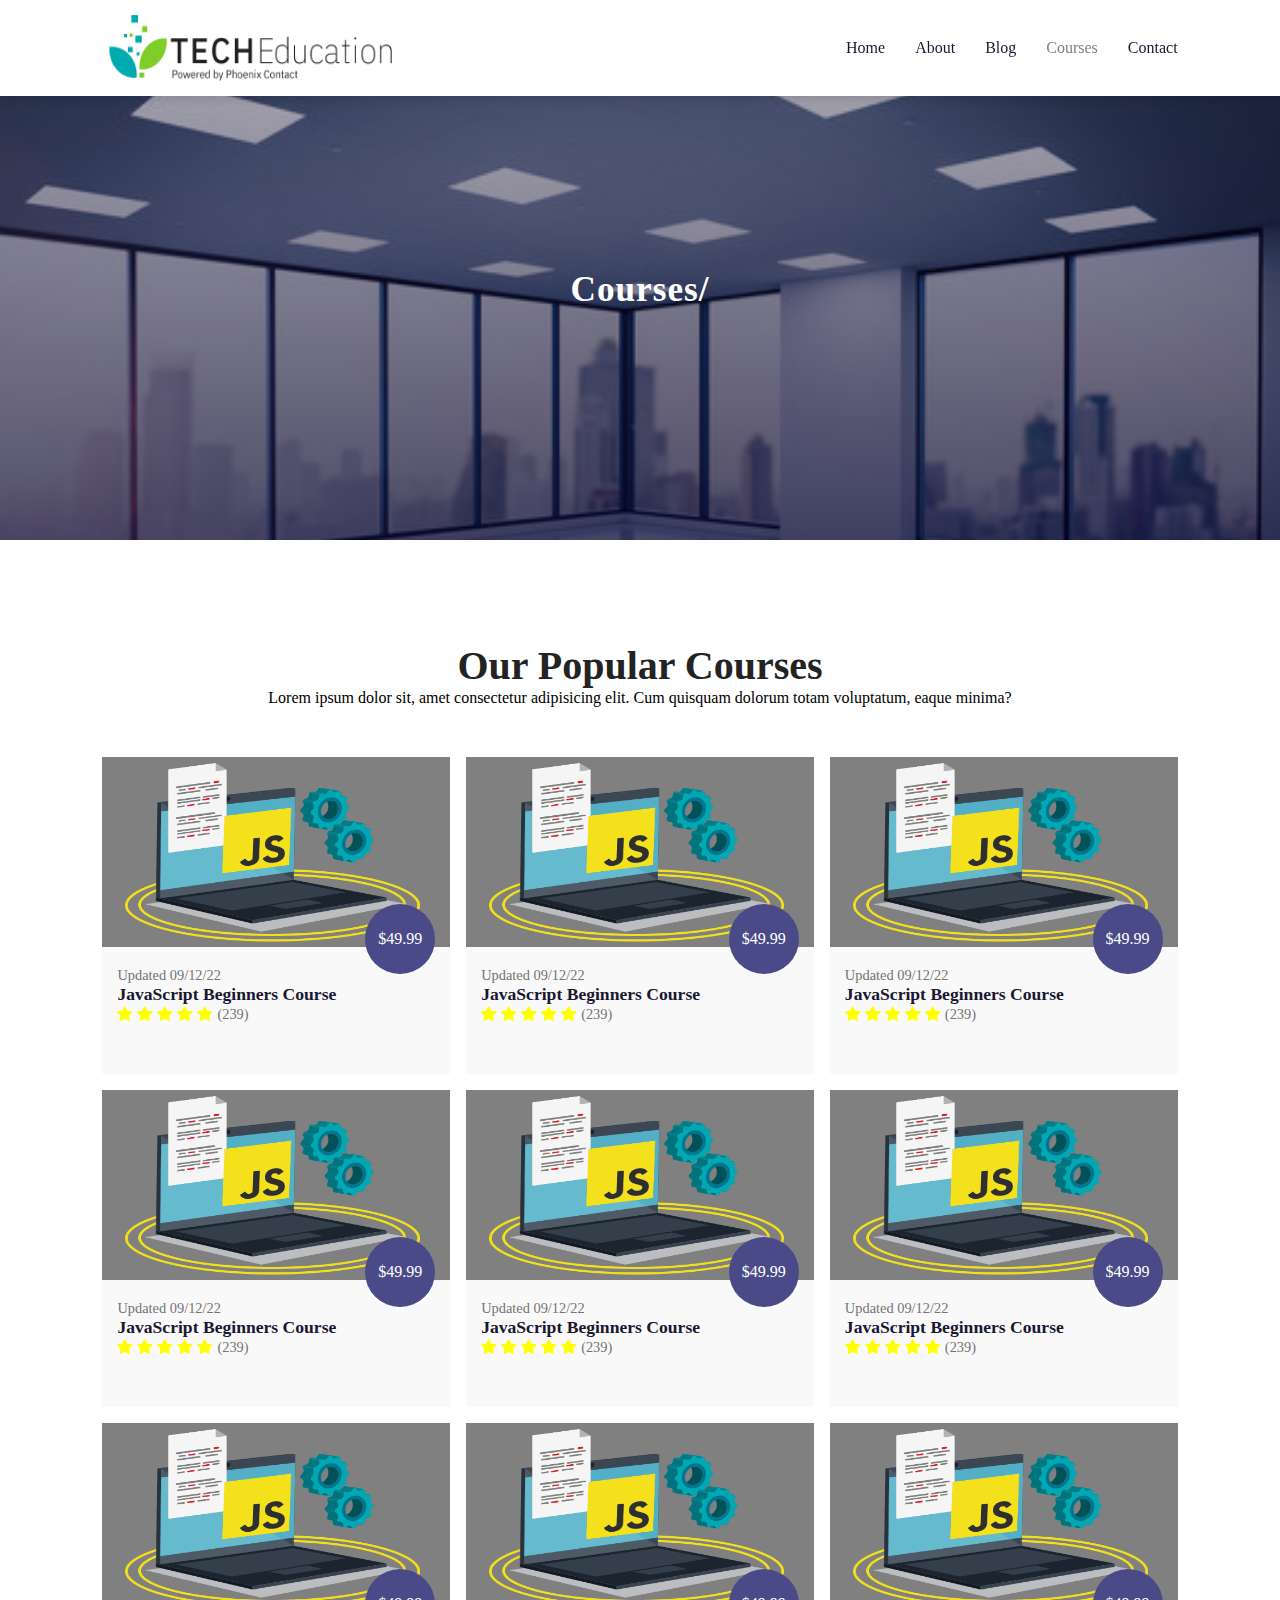
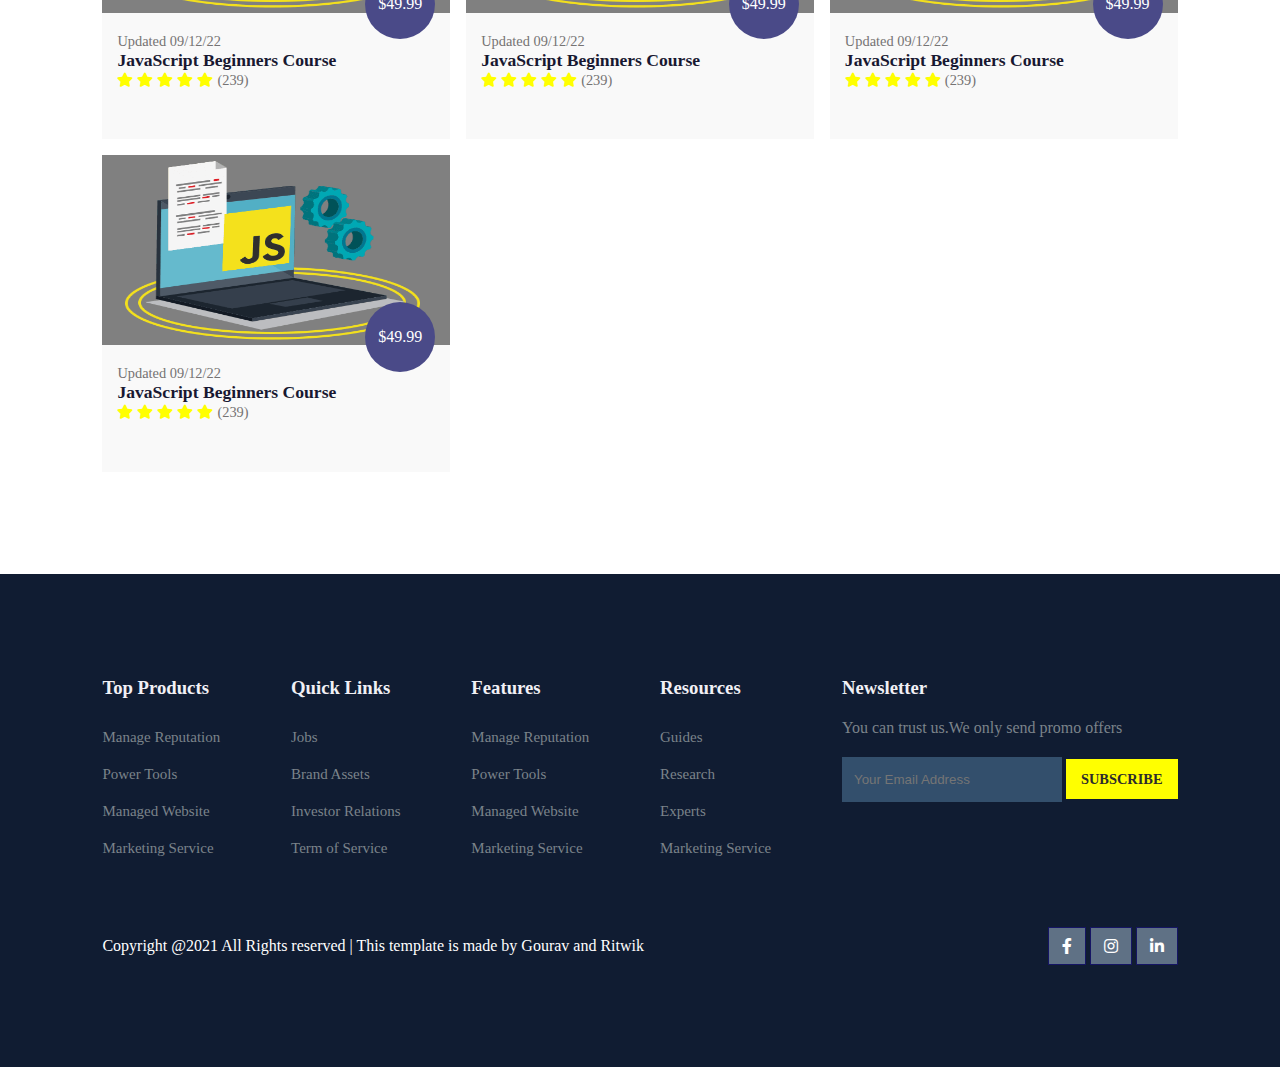
<file: course.html>
<!DOCTYPE html>
<html lang="en">
<head>
    <meta charset="UTF-8">
    <meta http-equiv="X-UA-Compatible" content="IE=edge">
    <meta name="viewport" content="width=device-width, initial-scale=1.0">
    <title>final project</title>
    <link rel="stylesheet" href="https://pro.fontawesome.com/releases/v5.10.0/css/all.css" />


    <link rel="stylesheet" href="style.css">
    <script src="https://code.jquery.com/jquery-3.6.1.min.js" integrity="sha256-o88AwQnZB+VDvE9tvIXrMQaPlFFSUTR+nldQm1LuPXQ=" crossorigin="anonymous"></script>
</head>
<body>

    <nav>
      <img src="img/logo4.jpg" alt="">
      <div class="navigation">
        <ul>
            <i id="menu-close" class="fas fa-times"></i>
            <li><a href="index.html">Home</a></li>
            <li><a href="about.html">About</a></li>
            <li><a href="blog.html">Blog</a></li>
            <li><a class="active" href="course.html">Courses</a></li>
            <li><a href="contact.html">Contact</a></li>
        </ul>
           <img id="menu-btn" src="img/menu.jpg" alt="">
      </div>
    </nav>
<section id="about-home">
    <h2>Courses/</h2>

</section>

<section id="course">
    <h1>Our Popular Courses</h1>
    <p>Lorem ipsum dolor sit, amet consectetur adipisicing elit. Cum quisquam dolorum totam voluptatum, eaque minima?</p>
    <div class="course-box">

        <div onclick="window.location.href='course-inner.html';" class="courses">
            <img src="img/js1.jpg" alt="">
            <div class="details">
                <span>Updated 09/12/22</span>
                <h6>JavaScript Beginners Course</h6>
                <div class="star">
                   <i class="fas fa-star"></i>
                   <i class="fas fa-star"></i>
                   <i class="fas fa-star"></i>
                   <i class="fas fa-star"></i>
                   <i class="fas fa-star"></i>
                   <span>(239)</span>
                </div>
            </div>
            <div class="cost">
                $49.99
            </div>
        </div>

        <div class="courses">
            <img src="img/js1.jpg" alt="">
            <div class="details">
                <span>Updated 09/12/22</span>
                <h6>JavaScript Beginners Course</h6>
                <div class="star">
                   <i class="fas fa-star"></i>
                   <i class="fas fa-star"></i>
                   <i class="fas fa-star"></i>
                   <i class="fas fa-star"></i>
                   <i class="fas fa-star"></i>
                   <span>(239)</span>
                </div>
            </div>
            <div class="cost">
                $49.99
            </div>
        </div>

        <div class="courses">
            <img src="img/js1.jpg" alt="">
            <div class="details">
                <span>Updated 09/12/22</span>
                <h6>JavaScript Beginners Course</h6>
                <div class="star">
                  <i class="fas fa-star"></i>
                  <i class="fas fa-star"></i>
                  <i class="fas fa-star"></i>
                  <i class="fas fa-star"></i>
                  <i class="fas fa-star"></i>
                  <span>(239)</span>
                </div>
            </div>
            <div class="cost">
                $49.99
            </div>
        </div>

        <div class="courses">
            <img src="img/js1.jpg" alt="">
            <div class="details">
                <span>Updated 09/12/22</span>
                <h6>JavaScript Beginners Course</h6>
                <div class="star">
                  <i class="fas fa-star"></i>
                  <i class="fas fa-star"></i>
                  <i class="fas fa-star"></i>
                  <i class="fas fa-star"></i>
                  <i class="fas fa-star"></i>
                  <span>(239)</span>
                </div>
            </div>
            <div class="cost">
                $49.99
            </div>
        </div>

        <div class="courses">
            <img src="img/js1.jpg" alt="">
            <div class="details">
                <span>Updated 09/12/22</span>
                <h6>JavaScript Beginners Course</h6>
                <div class="star">
                  <i class="fas fa-star"></i>
                  <i class="fas fa-star"></i>
                  <i class="fas fa-star"></i>
                  <i class="fas fa-star"></i>
                  <i class="fas fa-star"></i>
                  <span>(239)</span>
                </div>
            </div>
            <div class="cost">
                $49.99
            </div>
        </div>

        <div class="courses">
            <img src="img/js1.jpg" alt="">
            <div class="details">
                <span>Updated 09/12/22</span>
                <h6>JavaScript Beginners Course</h6>
                <div class="star">
                  <i class="fas fa-star"></i>
                  <i class="fas fa-star"></i>
                  <i class="fas fa-star"></i>
                  <i class="fas fa-star"></i>
                  <i class="fas fa-star"></i>
                  <span>(239)</span>
                </div>
            </div>
            <div class="cost">
                $49.99
            </div>
        </div>

        <div class="courses">
            <img src="img/js1.jpg" alt="">
            <div class="details">
                <span>Updated 09/12/22</span>
                <h6>JavaScript Beginners Course</h6>
                <div class="star">
                  <i class="fas fa-star"></i>
                  <i class="fas fa-star"></i>
                  <i class="fas fa-star"></i>
                  <i class="fas fa-star"></i>
                  <i class="fas fa-star"></i>
                  <span>(239)</span>
                </div>
            </div>
            <div class="cost">
                $49.99
            </div>
        </div>

        <div class="courses">
            <img src="img/js1.jpg" alt="">
            <div class="details">
                <span>Updated 09/12/22</span>
                <h6>JavaScript Beginners Course</h6>
                <div class="star">
                  <i class="fas fa-star"></i>
                  <i class="fas fa-star"></i>
                  <i class="fas fa-star"></i>
                  <i class="fas fa-star"></i>
                  <i class="fas fa-star"></i>
                  <span>(239)</span>
                </div>
            </div>
            <div class="cost">
                $49.99
            </div>
        </div>

        <div class="courses">
            <img src="img/js1.jpg" alt="">
            <div class="details">
                <span>Updated 09/12/22</span>
                <h6>JavaScript Beginners Course</h6>
                <div class="star">
                  <i class="fas fa-star"></i>
                  <i class="fas fa-star"></i>
                  <i class="fas fa-star"></i>
                  <i class="fas fa-star"></i>
                  <i class="fas fa-star"></i>
                  <span>(239)</span>
                </div>
            </div>
            <div class="cost">
                $49.99
            </div>
        </div>

        <div class="courses">
            <img src="img/js1.jpg" alt="">
            <div class="details">
                <span>Updated 09/12/22</span>
                <h6>JavaScript Beginners Course</h6>
                <div class="star">
                  <i class="fas fa-star"></i>
                  <i class="fas fa-star"></i>
                  <i class="fas fa-star"></i>
                  <i class="fas fa-star"></i>
                  <i class="fas fa-star"></i>
                  <span>(239)</span>
                </div>
            </div>
            <div class="cost">
                $49.99
            </div>
        </div>

    </div>
</section>



<footer>
    <div class="footer-col">
        <h3>Top Products</h3>
        <li>Manage Reputation</li>
        <li>Power Tools</li>
        <li>Managed Website</li>
        <li>Marketing Service</li>
        

    </div>

    <div class="footer-col">
        <h3>Quick Links</h3>
        <li>Jobs</li>
        <li>Brand Assets</li>
        <li>Investor Relations</li>
        <li>Term of Service</li>

    </div>

    <div class="footer-col">
        <h3>Features</h3>
        <li>Manage Reputation</li>
        <li>Power Tools</li>
        <li>Managed Website</li>
        <li>Marketing Service</li>

    </div>

    <div class="footer-col">
        <h3>Resources</h3>
        <li>Guides</li>
        <li>Research</li>
        <li>Experts</li>
        <li>Marketing Service</li>

    </div>

    <div class="footer-col">
        <h3>Newsletter</h3>
        <p>You can trust us.We only send promo offers</p>
        <div class="subscribe">
            <input type="text" placeholder="Your Email Address">
            <a href="#"class="yellow">SUBSCRIBE</a>
        </div>
    </div>

    <div class="copyright">
        <p>Copyright @2021 All Rights reserved | This template is made by Gourav and Ritwik</p>
        <div class="pro-links">
            <div class="pro-links">
                <i class="fab fa-facebook-f"></i>
                <i class="fab fa-instagram"></i>
                <i class="fab fa-linkedin-in"></i>
            </div>
        </div>
    </div>
</footer>

</body>
</html>
</file>
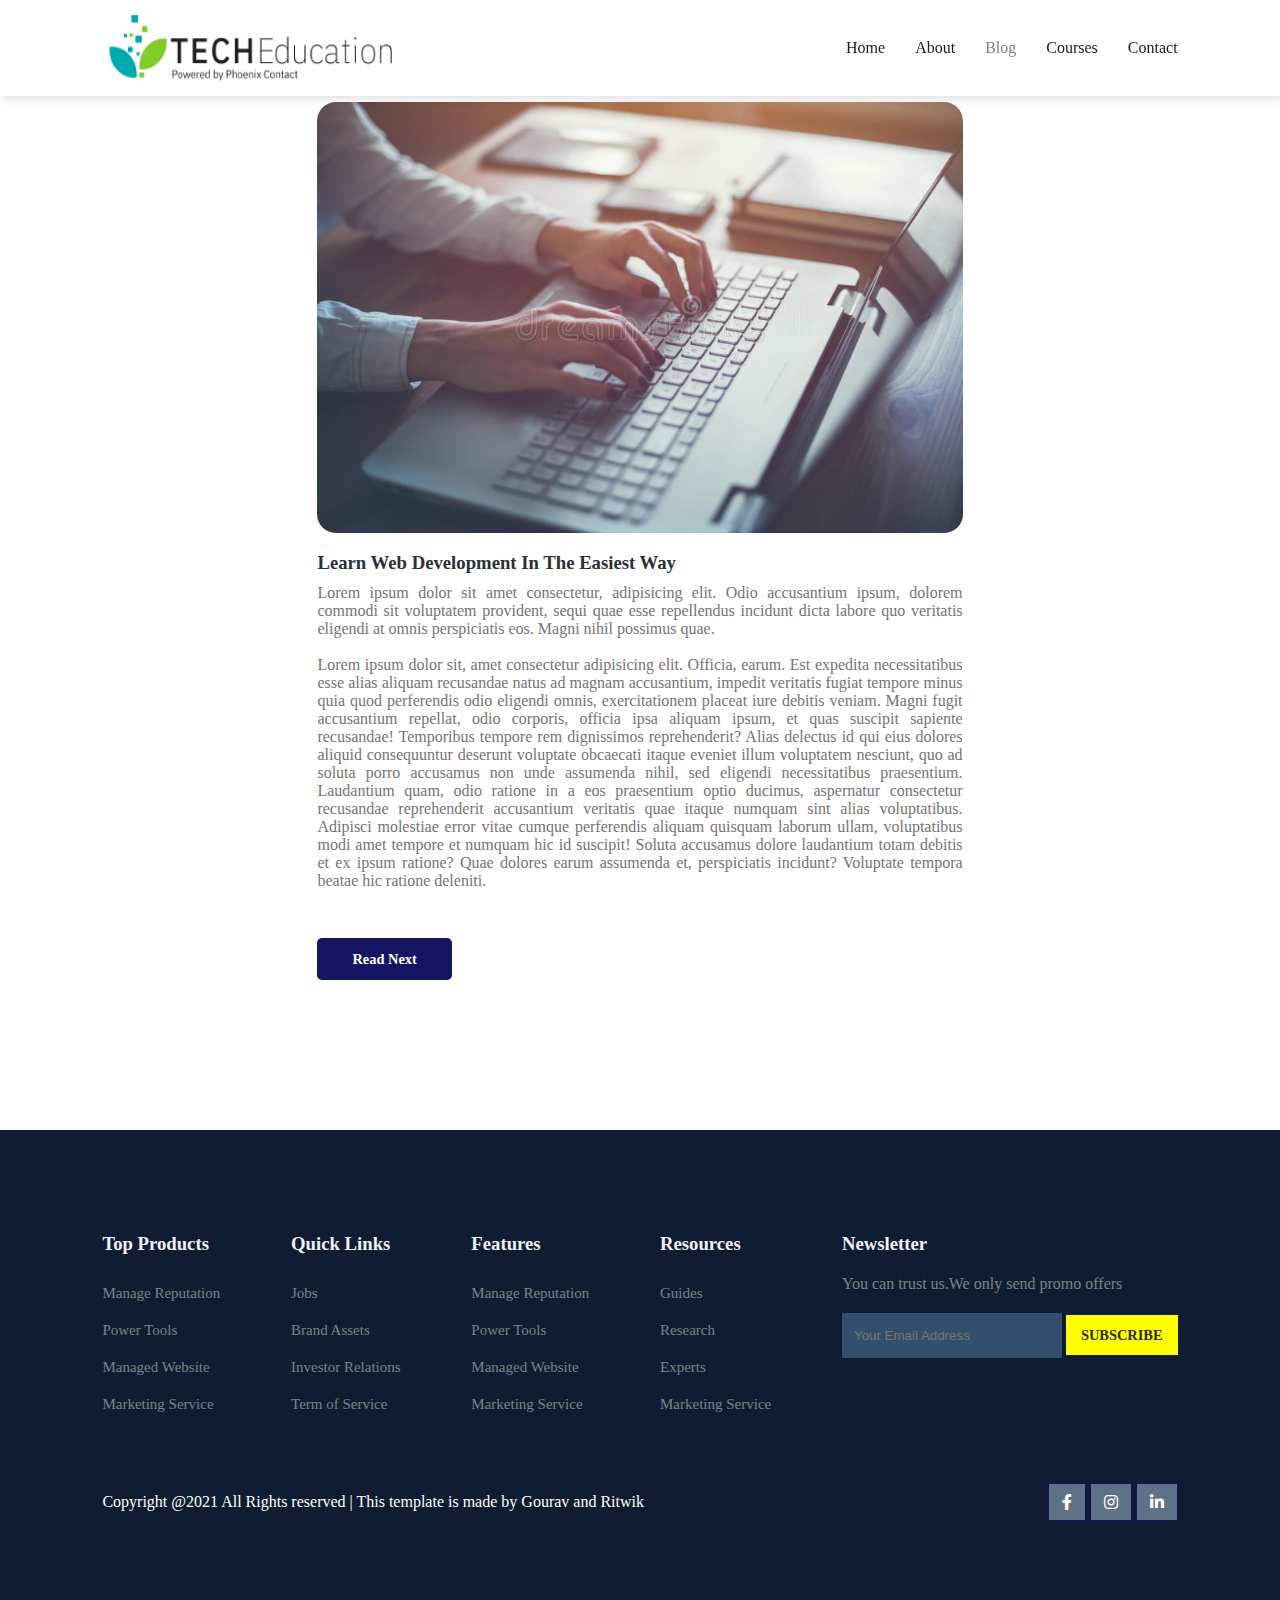
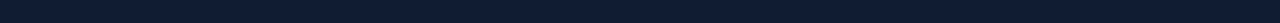
<file: post.html>
<!DOCTYPE html>
<html lang="en">
<head>
    <meta charset="UTF-8">
    <meta http-equiv="X-UA-Compatible" content="IE=edge">
    <meta name="viewport" content="width=device-width, initial-scale=1.0">
    <title>final project</title>
    <link rel="stylesheet" href="https://pro.fontawesome.com/releases/v5.10.0/css/all.css" />


    <link rel="stylesheet" href="style.css">
    <script src="https://code.jquery.com/jquery-3.6.1.min.js" integrity="sha256-o88AwQnZB+VDvE9tvIXrMQaPlFFSUTR+nldQm1LuPXQ=" crossorigin="anonymous"></script>
</head>
<body>

    <nav>
      <img src="img/logo4.jpg" alt="">
      <div class="navigation">
        <ul>
            <i id="menu-close" class="fas fa-times"></i>
            <li><a href="#">Home</a></li>
            <li><a  href="about.html">About</a></li>
            <li><a class="active" href="blog.html">Blog</a></li>
            <li><a href="course.html">Courses</a></li>
            <li><a href="contact.html">Contact</a></li>
        </ul>
           <img id="menu-btn" src="img/menu.jpg" alt="">
      </div>
    </nav>

   <section id="blog-container">
      <div class="blogs blogpost">
         <div class="post">
            <img src="img/blog.jpg" alt="">
            <h3>Learn Web Development In The Easiest Way</h3>
            <p>Lorem ipsum dolor sit amet consectetur, adipisicing elit. Odio accusantium ipsum, dolorem commodi sit voluptatem provident, sequi quae esse repellendus incidunt dicta labore quo veritatis eligendi at omnis perspiciatis eos. Magni nihil possimus quae.
                <br><br>
                Lorem ipsum dolor sit, amet consectetur adipisicing elit. Officia, earum. Est expedita necessitatibus esse alias aliquam recusandae natus ad magnam accusantium, impedit veritatis fugiat tempore minus quia quod perferendis odio eligendi omnis, exercitationem placeat iure debitis veniam. Magni fugit accusantium repellat, odio corporis, officia ipsa aliquam ipsum, et quas suscipit sapiente recusandae! Temporibus tempore rem dignissimos reprehenderit? Alias delectus id qui eius dolores aliquid consequuntur deserunt voluptate obcaecati itaque eveniet illum voluptatem nesciunt, quo ad soluta porro accusamus non unde assumenda nihil, sed eligendi necessitatibus praesentium. Laudantium quam, odio ratione in a eos praesentium optio ducimus, aspernatur consectetur recusandae reprehenderit accusantium veritatis quae itaque numquam sint alias voluptatibus. Adipisci molestiae error vitae cumque perferendis aliquam quisquam laborum ullam, voluptatibus modi amet tempore et numquam hic id suscipit! Soluta accusamus dolore laudantium totam debitis et ex ipsum ratione? Quae dolores earum assumenda et, perspiciatis incidunt? Voluptate tempora beatae hic ratione deleniti.

            </p>
            <a href="#">Read Next</a>
         </div>
      </div>
   </section>

<footer>
    <div class="footer-col">
        <h3>Top Products</h3>
        <li>Manage Reputation</li>
        <li>Power Tools</li>
        <li>Managed Website</li>
        <li>Marketing Service</li>
        

    </div>

    <div class="footer-col">
        <h3>Quick Links</h3>
        <li>Jobs</li>
        <li>Brand Assets</li>
        <li>Investor Relations</li>
        <li>Term of Service</li>

    </div>

    <div class="footer-col">
        <h3>Features</h3>
        <li>Manage Reputation</li>
        <li>Power Tools</li>
        <li>Managed Website</li>
        <li>Marketing Service</li>

    </div>

    <div class="footer-col">
        <h3>Resources</h3>
        <li>Guides</li>
        <li>Research</li>
        <li>Experts</li>
        <li>Marketing Service</li>

    </div>

    <div class="footer-col">
        <h3>Newsletter</h3>
        <p>You can trust us.We only send promo offers</p>
        <div class="subscribe">
            <input type="text" placeholder="Your Email Address">
            <a href="#"class="yellow">SUBSCRIBE</a>
        </div>
    </div>

    <div class="copyright">
        <p>Copyright @2021 All Rights reserved | This template is made by Gourav and Ritwik</p>
        <div class="pro-links">
            <div class="pro-links">
                <i class="fab fa-facebook-f"></i>
                <i class="fab fa-instagram"></i>
                <i class="fab fa-linkedin-in"></i>
            </div>
        </div>
    </div>
</footer>

</body>
</html>
</file>
<file: style.css>
*{
    padding: 0;
    margin: 0;
    box-sizing: border-box;
}

h1{
    font-size: 2.5rem ;
    font-weight: 700 ;
    color: rgb(35, 35, 35);
}

span{
    font-size: 0.9rem ;
    color: #757373;
}

h6{
    font-size: 1.1rem ;
    color:rgb(24, 24, 49) ;
}

nav{
    position: fixed;
    width: 100%;
    background-color: #fff;
    display: flex;
    flex-direction: row;
    justify-content: space-between;
    align-items: center;
    padding: 1vw 8vw;
    box-shadow: 2px 2px 10px rgba(0, 0, 0, 0.15);
    z-index: 999;
}
nav img{
    width: 300px;
    height: 70px;
    cursor: pointer;
}

nav .navigation {
    display:flex;
}

#menu-btn{
    width: 30px;
    height: 30px;
    display: none;
}

#menu-close{
    display: none;
}
nav .navigation ul{
    display: flex;
    justify-content: flex-end;
    align-items: center;
}
nav .navigation ul li{
    list-style: none;
    margin-left: 30px;
}
nav .navigation ul li a{
    text-decoration: none;
    color: rgb(24, 24, 49);
    font-size: 16px;
    font-weight: 500;
    transition: 0.3ease;
}

nav .navigation ul li a.active,
nav .navigation ul li a:hover{
    color: grey;
    font-weight: 500;
}
#home {
    background-image: linear-gradient(rgba(9, 5, 54,0.3), rgba(5,4,46,0.7)), url("img/bgi1.jpg");
    width: 100%;
    height: 100vh;
    background-size: cover;
    background-image: center;
    display: flex;
    flex-direction: column;
    justify-content: center;
    align-items: center;
    text-align: center;
    padding-top: 40px;
}

#home h2{
    color: #fff;
    font-size: 2.2rem;
    letter-spacing: 1px;

}
#home p{
    width: 50%;
    color: #fff;
    font-size: 0.9rem;
    line-height: 25px;

}
#home .btn{
    margin-top: 30px;
}
#home a{
text-decoration: none;
font-size: 0.9rem;
padding: 13px 35px;
background-color: #fff;
font-weight: 600;
 border-radius: 5px;

}

#home a.blue{
    color: #fff;
    background: rgb(21, 21, 100);
    transition: 0.3s ease;
}

#home a.blue:hover{
color: rgb(21, 21, 100);
background: #fff;
}

#home a.yellow{
    color: #fff;
    background: yellow;
    transition: 0.3s ease;
}

#home a.yellow:hover{
    color: rgb(21, 21, 100);
    background: #fff;
}

#features{
    padding:5vw 8vw 0 8vw;
    text-align: center; 
}
#features .fea-base{
    display: grid;
    grid-template-columns: repeat(auto-fit, minmax(320px, 1fr));
    grid-gap: 1rem;
    margin-top: 50px;
}
#features .fea-box {
    background: #F9F9F9;
    text-align: start; 
}

#features .fea-box i {
  font-size: 2.3rem;
  color: rgb(44,44,80);
  
}

#features .fea-box h3 {
    font-size: 1.2rem;
    color: rgb(46,46,59);
    font-weight: 600;
    padding: 13px 0 7px 0;
}

#features .fea-box p {
    font-size: 1rem;
    color: rgb(70,70,87);
    font-weight: 400;
}

#course{
    padding: 8vw 8vw 8vw 8vw ;
    text-align: center;
}

#course .course-box {
    display: grid;
    grid-template-columns: repeat(auto-fit, minmax(320px, 1fr));
    grid-gap: 1rem;
    margin-top: 50px;
}

#course .courses {
    text-align: start;
    background: #F9F9F9;
    height: 100%;
    position: relative;
}

#course .courses img {
    width: 100%;
    height: 60%;
    background-size: cover;
    background-position: center;
    background-color: grey;
}

#course .courses .details{
    padding: 15px 15px 0 15px;
} 

#course .courses .details i{
    color: yellow;
    font-size: .9rem;
} 
#course .courses .cost{
    background-color: rgb(74, 74, 136);
    color: #fff;
    line-height: 70px;
    width: 70px;
    height: 70px;
    text-align: center;
    border-radius: 50%;
    position: absolute;
    right: 15px;
    bottom: 100px;
} 

#registration {
    padding: 6vw 8vw 6vw 8vw;
    background-image: linear-gradient(rgba(99,112,168,0.5),rgba(81,91,233,0.5)), url("img/bg1.jpg");
    width: 100%;
    height: 100%;
    background-size: cover;
    background-position: center;
    display: flex;
    justify-content: space-between;
    align-items: center;
}

#registration .reminder{
    color: #fff;
}

#registration .reminder h1{
    color: #fff;
}

#registration .reminder .time{
    display: flex;
    margin-top: 40px;
}

#registration .reminder .time .date{
    text-align: center;
    padding: 13px 33px;
    background: rgba(255, 255, 255, 0.25);
    backdrop-filter: blur(4px);
    box-shadow: 0 8px 32px 0 rgba(31,38,135,0.37);
    border-radius: 10px;
    margin: 0 5px 8px 15px;
    border:1px solid rgba(255,255,255,0.18);
    font-size: 1.1rem;
    font-weight: 600;
}

#registration .form {
    background: #fff;
    border-radius: 8px;
    display:flex;
    flex-direction: column;
    padding: 40px;
    box-shadow:0 8px 32px 0 rgba(31,38,135,0.37);
}

#registration .form input{
    margin: 15px 0;
    padding: 15px 10px;
    border: 1px solid rgb(84,40,241);
    outline:none
}

#registration .form input::placeholder {
   color:#423c3c;
   font-weight: 500;
   font-size: 0.9rem;

}


#registration .form .btn{
    margin-top: 20px;
}
#registration .form a.yellow{
    color: #fff;
    background: yellow;
    transition: 0.3s ease;
    text-decoration: none;
    font-size: 0.9rem;
    padding: 13px 35px;
    font-weight: 600;
    border-radius: 5px;

}

#registration .form a.yellow:hover{
    color: rgb(21, 21, 100);
    background: #fff;
}

#experts{
    padding: 8vw 8vw 0 8vw;
    text-align: center;
} 

#experts .expert-box{
    display: grid;
    grid-template-columns: repeat(auto-fit, minmax(250px, 1fr));
    grid-gap: 1rem;
    margin-top: 50px;
}

#experts .expert-box .profile{
    background: #fafaf7;
    padding: 30px 10px;
}



.pro-links {
    margin-top: 10px;
}

.pro-links i{
    padding: 10px 13px;
    border: 1px solid rgb(21,21,100);
    cursor:pointer;
    transition:0.3s ease ;
} 

.pro-links i:hover{
    background: rgb(21,21,100);
    color:#fff;
    border: 1px solid rgb(21,21,100);
    cursor:pointer;
} 

footer{
    padding: 8vw;
    background-color: #101C32;
    display: flex;
    justify-content: space-between;
    align-items: flex-start;
    flex-wrap: wrap;
}

footer .footer-col{
    padding-bottom: 40px;
}

footer h3{
    color: rgb(241,240,245);
    font-weight: 600;
    padding-bottom: 20px;
}

footer li{
    list-style: none;
    color: #7b838a;
    padding: 10px 0;
    font-size: 15px;
    cursor:pointer;
    transition: 0.3s ease;
}

footer li:hover{
    color: rgb(241,240,245);
}

footer p{
    color: #7b838a;
}

footer .subscribe{
    margin-top: 20px;
}

footer input{
    width: 220px;
    padding: 15px 12px;
    background: #334F6C;
    border: none;
    outline: none;
    color: #fff;
}

footer .subscribe a{
    text-decoration: none;
    font-size: 0.9rem;
    padding: 12px 15px;
    background-color: #fff;
    font-weight: 600;
    
}
footer .subscribe a.yellow {
        color: #2c2c2c;
        background: yellow;
        transition: 0.3s ease;
}
    
footer .subscribe a.yellow:hover {
        color: rgb(21, 21, 100);
        background: #fff; 
}
footer .copyright{
    margin-top: 20px;
    display: flex;
    justify-content: space-between;
    align-items: center;
    width: 100%;
    flex-wrap: wrap;
}
footer .copyright p{
    color: #fff;
}
footer .copyright .pro-links {
    margin-top: 0px;
}

footer .copyright .pro-links i{
  background-color: #5f7185;
  color: #fff;
} 

footer .copyright .pro-links i:hover{
   background-color: #FDC93B;
   color: #2c2c2c;
} 

#about-home {
    background-image: linear-gradient(rgba(9, 5, 54,0.3), rgba(5,4,46,0.7)), url("img/bgi2.jpg");
    width: 100%;
    height: 60vh;
    background-size: cover;
    background-image: center;
    display: flex;
    flex-direction: column;
    justify-content: center;
    align-items: center;
    text-align: center;
    padding-top: 40px;
}
#about-home h2{
    color: #fff;
    font-size: 2.2rem;
    letter-spacing: 1px;
}
#about-container{
    display: flex;
    align-items: center;
    padding: 8vw 8vw 2vw 8vw;
}
#about-container .about-img{
   width: 60%;
   padding-right: 60px;
}
#about-container .about-img img{
    width: 100%;
 }
#about-container .about-text{
    width: 40%;
 }
 #about-container .about-text h2{
    color: #29303B;
    padding-bottom: 15px;
 }
 #about-container .about-text p{
    color: #686F7A;
    font-weight: 300;
 }
 #about-container .about-text .about-fe{
    display: flex;
    justify-content: space-between;
    align-items: flex-start;
    margin-top: 30px;
 }
 #about-container .about-text .about-fe img{
    width: 50px;
    height: 40px;
    background-position: center;
    background-position: cover;
    margin: 20px;
 }
 #about-container .about-text .about-fe .fe-text h5{
    font-size: 16px;
    color: #29303B;
 }
 #about-container .about-text .about-fe .fe-text{
    width: 90%;
 }

 #trust{
    text-align: center;
    padding: 8vw;
 }
 #trust .trust-img{
    margin-top: 60px;
    display: flex;
    justify-content: space-between;
    align-items: center; 
 }
 #trust .trust-img img{
    width: 90px;
    height: auto;
 }

#blog-container{
    display: flex;
    align-items: flex-start;
    justify-content: space-between;
    padding: 8vw;
} 

#blog-container .blogs{
    width: 60%;
}
#blog-container .blogs img{
    width: 100%;
    border-radius: 19px;
}

#blog-container .blogs .post {
    padding-bottom: 60px;
}

#blog-container .blogs .post h3{
    color:#29303B;
    padding: 15px 0 10px 0;
}

#blog-container .blogs .post p{
    color:#757373;
    padding-bottom: 20px;
}

#blog-container .blogs .post a{
    text-decoration: none;
    font-size: 0.9rem;
    padding: 13px 35px;
    background-color: rgb(21, 21, 100);
    color: #fff;
    border-radius:5px ;
    font-weight: 600;
}

#blog-container .cate{
    width:30%;
}


#blog-container .cate h2{
    padding-bottom: 7px;
}

#blog-container .cate a{
    text-decoration: none;
    color: #757373;
    font-weight: 500;
    line-height: 45px;
}

#blog-container .blogpost{
    width: 60%;
    margin: 0 auto;
}

#blog-container .blogpost p{ 
    text-align: justify;
    padding-bottom: 60px !important;
}

#course-inner{
    display: flex;
    justify-content: space-between;
    align-items: flex-start;
    padding: 8vw;
}

#course-inner h3{ 
    padding: 35px 0 25px 0;
    color: #29303B;
}

#course-inner p{
    color: #64626e;
}

#course-inner hr{
    height: 1px;
    background: rgba(236,226,229,0.5);
    margin-top: 40px;
}

#course-inner .overview{
    width:70%;
}

#course-inner .overview .course-img{
    width:100%;
    height: 60vh;
    object-fit: cover;
    border-radius: 12px;
    margin-bottom: 20px;
}

#course-inner .overview .course-head{
    display: flex;
    justify-content:flex-start ;
    align-items: flex-start;
}

#course-inner .overview .course-head .c-name{
    width:70%;
}

#course-inner .overview .course-head .c-name h2{
    color:#29303B;
}

#course-inner .overview .course-head .c-name .star{
    margin: 6px 0;
}

#course-inner .overview .course-head .c-name .star i{
    color: #FDC93B;
    font-size: 0.9rem;
}

#course-inner .overview .course-head .c-name p{
    font-size: 15px;
}

#course-inner .overview .course-head span{
    padding: 16px 22px;
    border-radius: 5px;
    color: #5838fc;
    font-size: 24px;
    font-weight: 700;
    background-color: rgba(88,56,252,0.1);
}

#course-inner .learn p{
    font-size: 15px;
    padding-bottom: 15px;
}

#course-inner .learn p i{
    color: #654ce4;
    font-size: 700;
    margin-right: 20px;
}

#course-inner .tutor{
    display: flex;
}

#course-inner .tutor img{
    width:70px ;
    height: 70px;
    border-radius:50% ;
    margin-right: 20px;
}

#course-inner .tuotr h5{
    font-size: 15px;
}

#course-inner .enroll{
    width: 300px;
    padding: 0 30px 30px 30px;
    border-radius: 11px;
    box-shadow: 0px 20px 40px 0 rgb(11 2 55 / 8%);
}

#course-inner .enroll h3{
    padding-bottom: 10px;
}

#course-inner .enroll p{
    font-size: 15px;
    color: #64626e;
    margin: 15px 0;
}

#course-inner .enroll p i{
    color: #654ce4;
    font-size: 500;
    margin-right: 18px;
    width: 16px;
    height: 16px;
    line-height: 16px;
    text-align: center;
}

#course-inner .enroll .enroll-btn{
    padding: 25px 0 20px 0;
    margin: auto;
    text-align: center;
}

#course-inner .enroll .enroll-btn a{
    text-decoration: none;
    font-size: .8rem;
    padding: 13px 45px;
    border-radius: 5px;
    font-weight: 600;
    color: #fff;
    background: rgb(50,50,136);
}

#contact{
    padding: 8vw;
    display: flex;
    justify-content: space-between;
    align-items: flex-start;
}

#contact .getin{
    width:350px;
}

#contact .getin h2{
    color: #2c234d;
    font-size: 30px;
    font-weight: 800;
    line-height: .8;
    margin-bottom: 16px;
}

#contact .getin p{
    color: #686875;
    line-height: 24px;
    margin-bottom: 33px;
    padding-bottom: 25px;
    border-bottom: 1px solid #e5e4ed;
}

#contact .getin h3 {
    color: #2c234d;
    font-size: 16px;
    font-weight: 600;
    line-height: 26px;
    margin-bottom: 15px;
}

#contact .getin .getin-details div{
    display: flex;
}

#contact .getin .getin-details div .get{
    font-size: 16px;
    line-height: 22px;
    color: #5838fc;
    margin-right: 20px;
}

#contact .getin .getin-details div p{
    font-size: 14px;
    border-bottom: none;
    line-height: 22px;
    margin-bottom: 15px;
}

#contact .getin .getin-details .pro-links i{
    margin-right: 8px;
}

#contact .form {
    width: 60%;
    background: #f7f6fa;
    padding: 40px;
    border-radius: 10px;
}

#contact .form h4 {
    font-size: 24px;
    color: #2c234d;
    line-height: 30px;
    margin-bottom: 8px;
}

#contact .form p{
    color: #686875;
    line-height: 24px;
    padding-bottom: 25px;
}    

#contact .form .form-row{
    display: flex;
    justify-content: space-between;
    width: 100%;
}


#contact .form .form-row input{
    width: 48%;
    font-size: 14px;
    font-weight: 400;
    border-radius: 3px;
    border: none;
    background: #fff;
    color: #7e7c87;
    outline: none;
    padding: 20px 30px;
    margin-bottom: 20px;
}

#contact .form .form-col input,#contact .form .form-col textarea {
    width: 100%;
    font-size: 14px;
    font-weight: 400;
    border-radius: 3px;
    border: none;
    background: #fff;
    color: #7e7c87;
    outline: none;
    padding: 20px 30px;
    margin-bottom: 20px;
}

#contact .form button{
    font-size: .9rem;
    padding: 13px 25px;
    background: rgb(21, 21, 100);
    border-radius: 5px;
    outline:none;
    border: none;
    font-size: 600;
    cursor: pointer;
    color: #fff;
}

#map{
    width: 100%;
    height: 70vh;
    margin-bottom: 8vw;
}

#map iframe{
    width: 100%;
    height: 100%;
}
</file>
